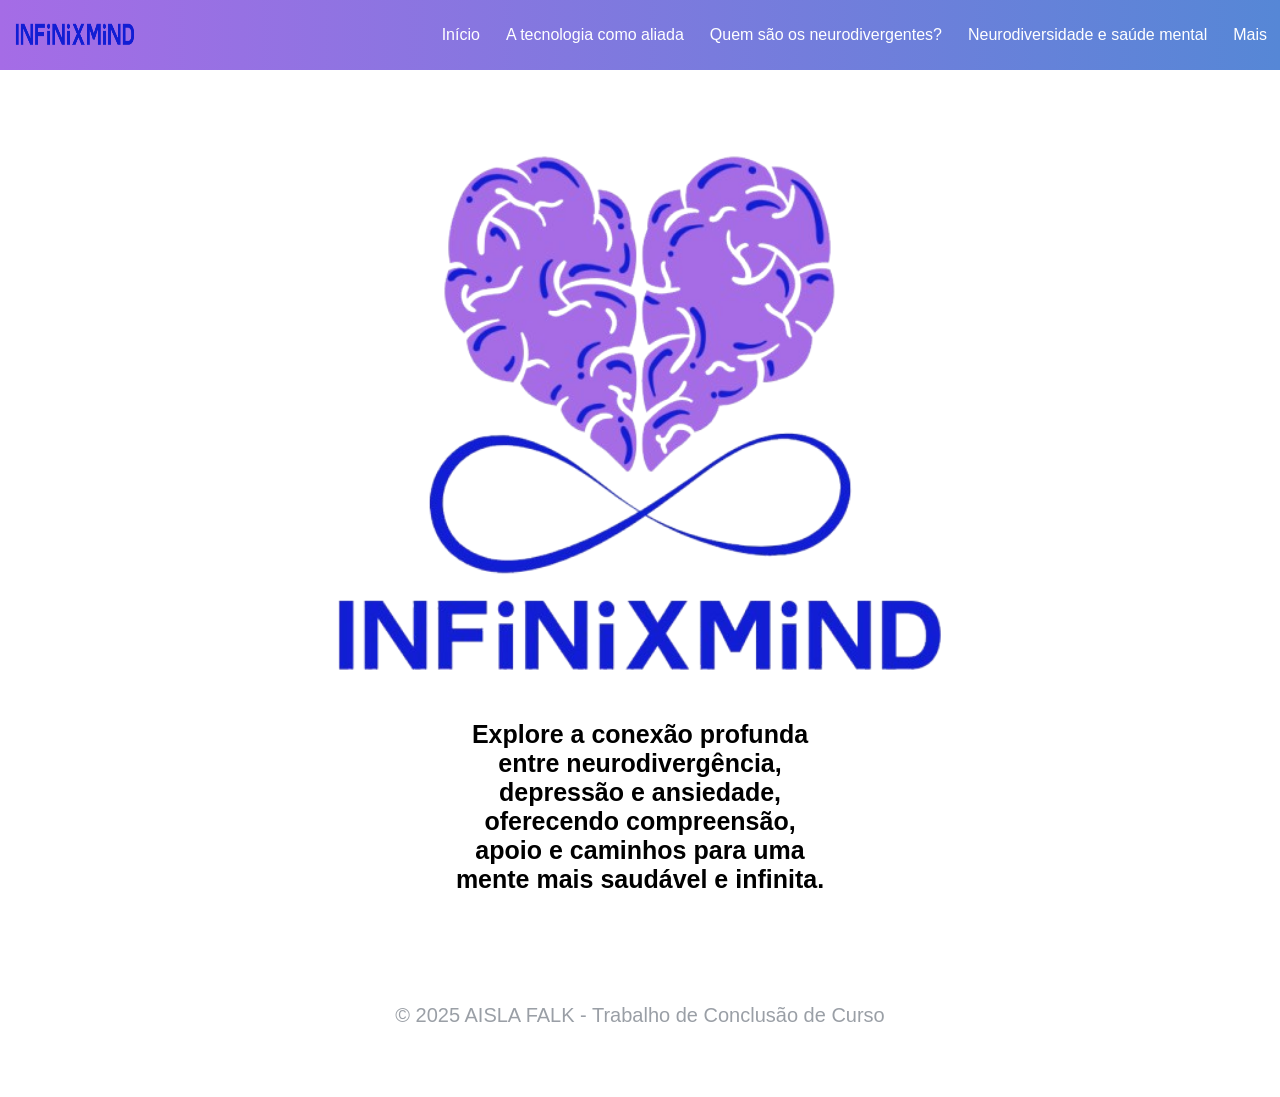
<file: index.html>
<!doctype html>
<html lang="pt-br">
  <head>
    <meta charset="utf-8">
	<meta name="viewport" content="width=device-width, initial-scale=1.0">
    <meta http-equiv="X-UA-Compatible" content="ie=edge">
    <title>InfinixMind</title>
	<link href="https://fonts.cdnfonts.com/css/opendyslexic" rel="stylesheet">
	<link rel="stylesheet" type="text/css" href="style.css" />
  </head>
  <body>
  <div class="index">
<nav id="menu">
<div class="logo">
	   <img src="logosite.png">
	  </div>
  <ul class="menu">
    <li><a href="index.html">Início</a></li>
	<li><a href="tecnologia.html">A tecnologia como aliada</a></li>
	<li><a href="neuro.html">Quem são os neurodivergentes?</a></li>
	<li><a href="saudemental.html">Neurodiversidade e saúde mental</a></li>
    <li><a href="mais.html">Mais</a></li>
  </ul>
</nav>

	<section class="corpo">
		<div class="coracao">
			<img src="InfinixMind.png">
		</div>
	<h4 id="h4index">Explore a conexão profunda entre neurodivergência, depressão e 
	ansiedade, oferecendo compreensão, apoio e caminhos para uma mente
	mais saudável e infinita.</h4>
	
	
	</section>
<footer>
        © 2025 AISLA FALK - Trabalho de Conclusão de Curso
    </footer>
	</div>
</body>
</html>
</file>
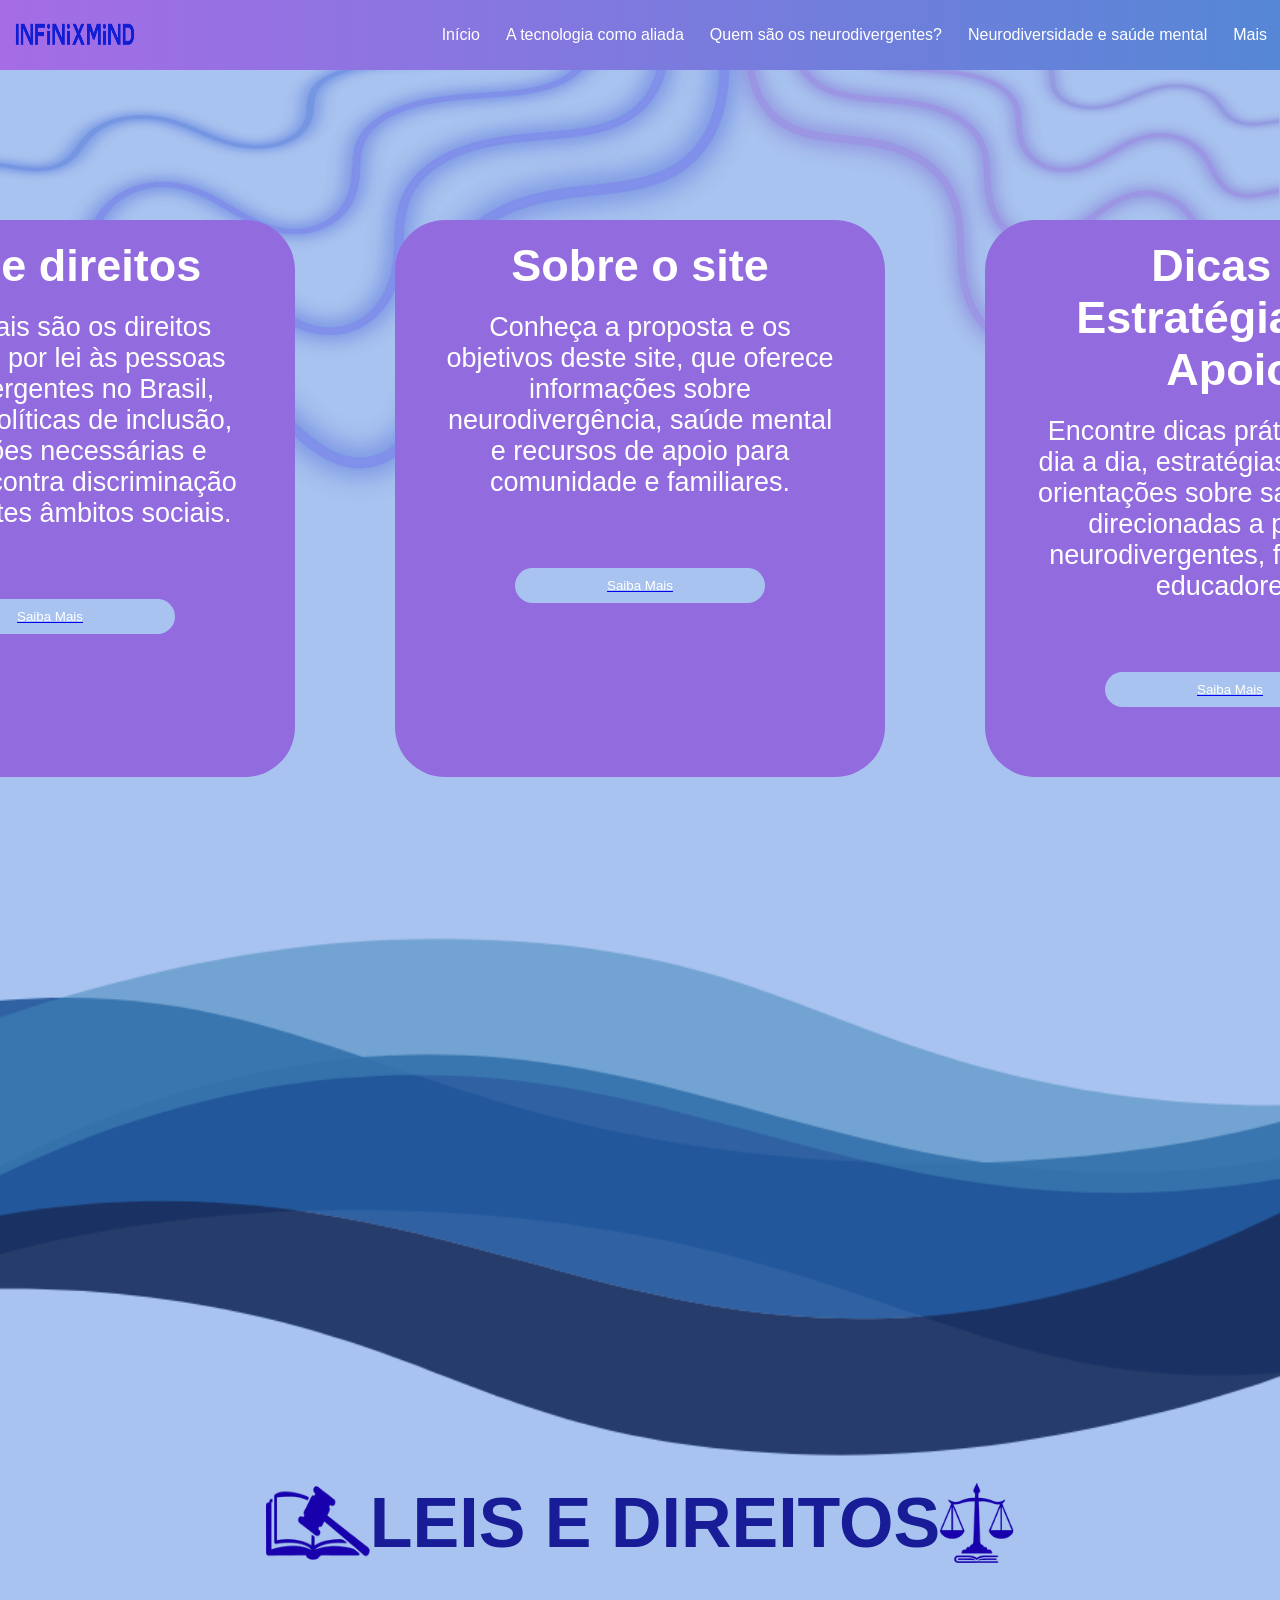
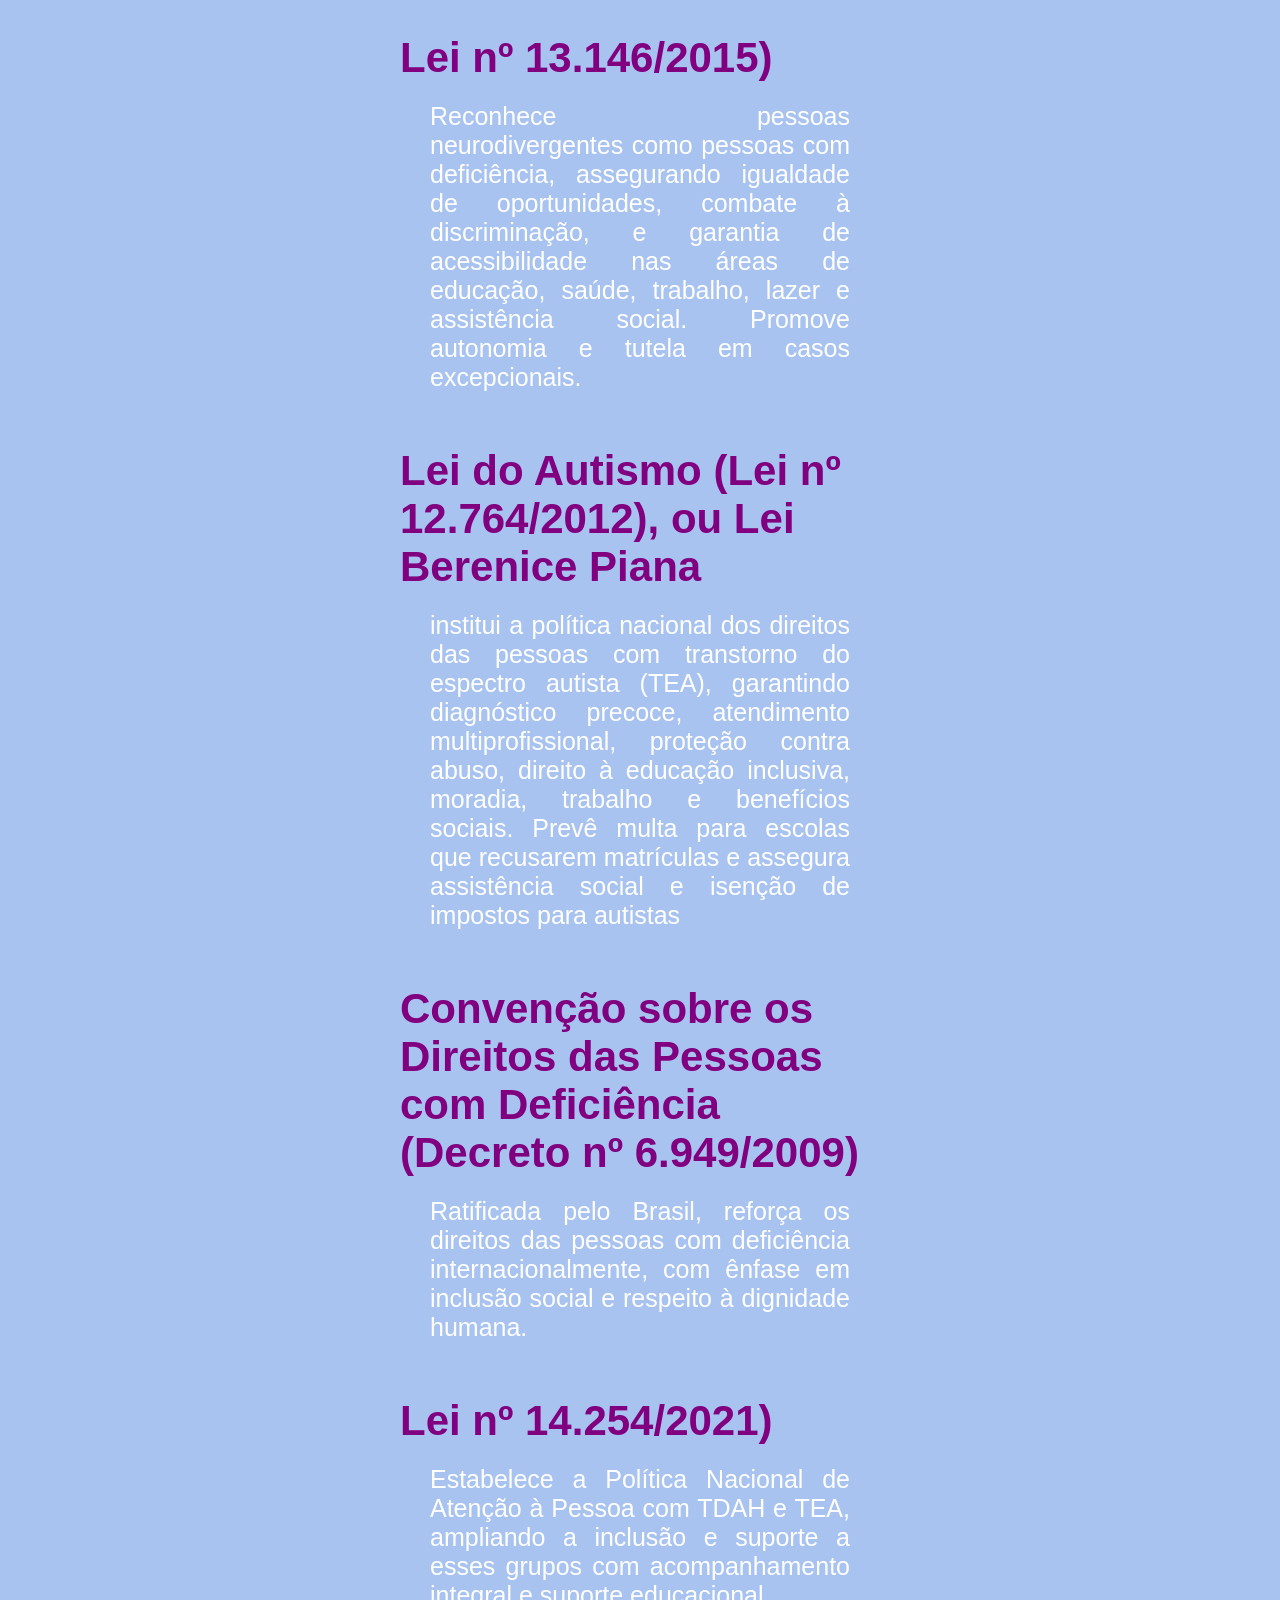
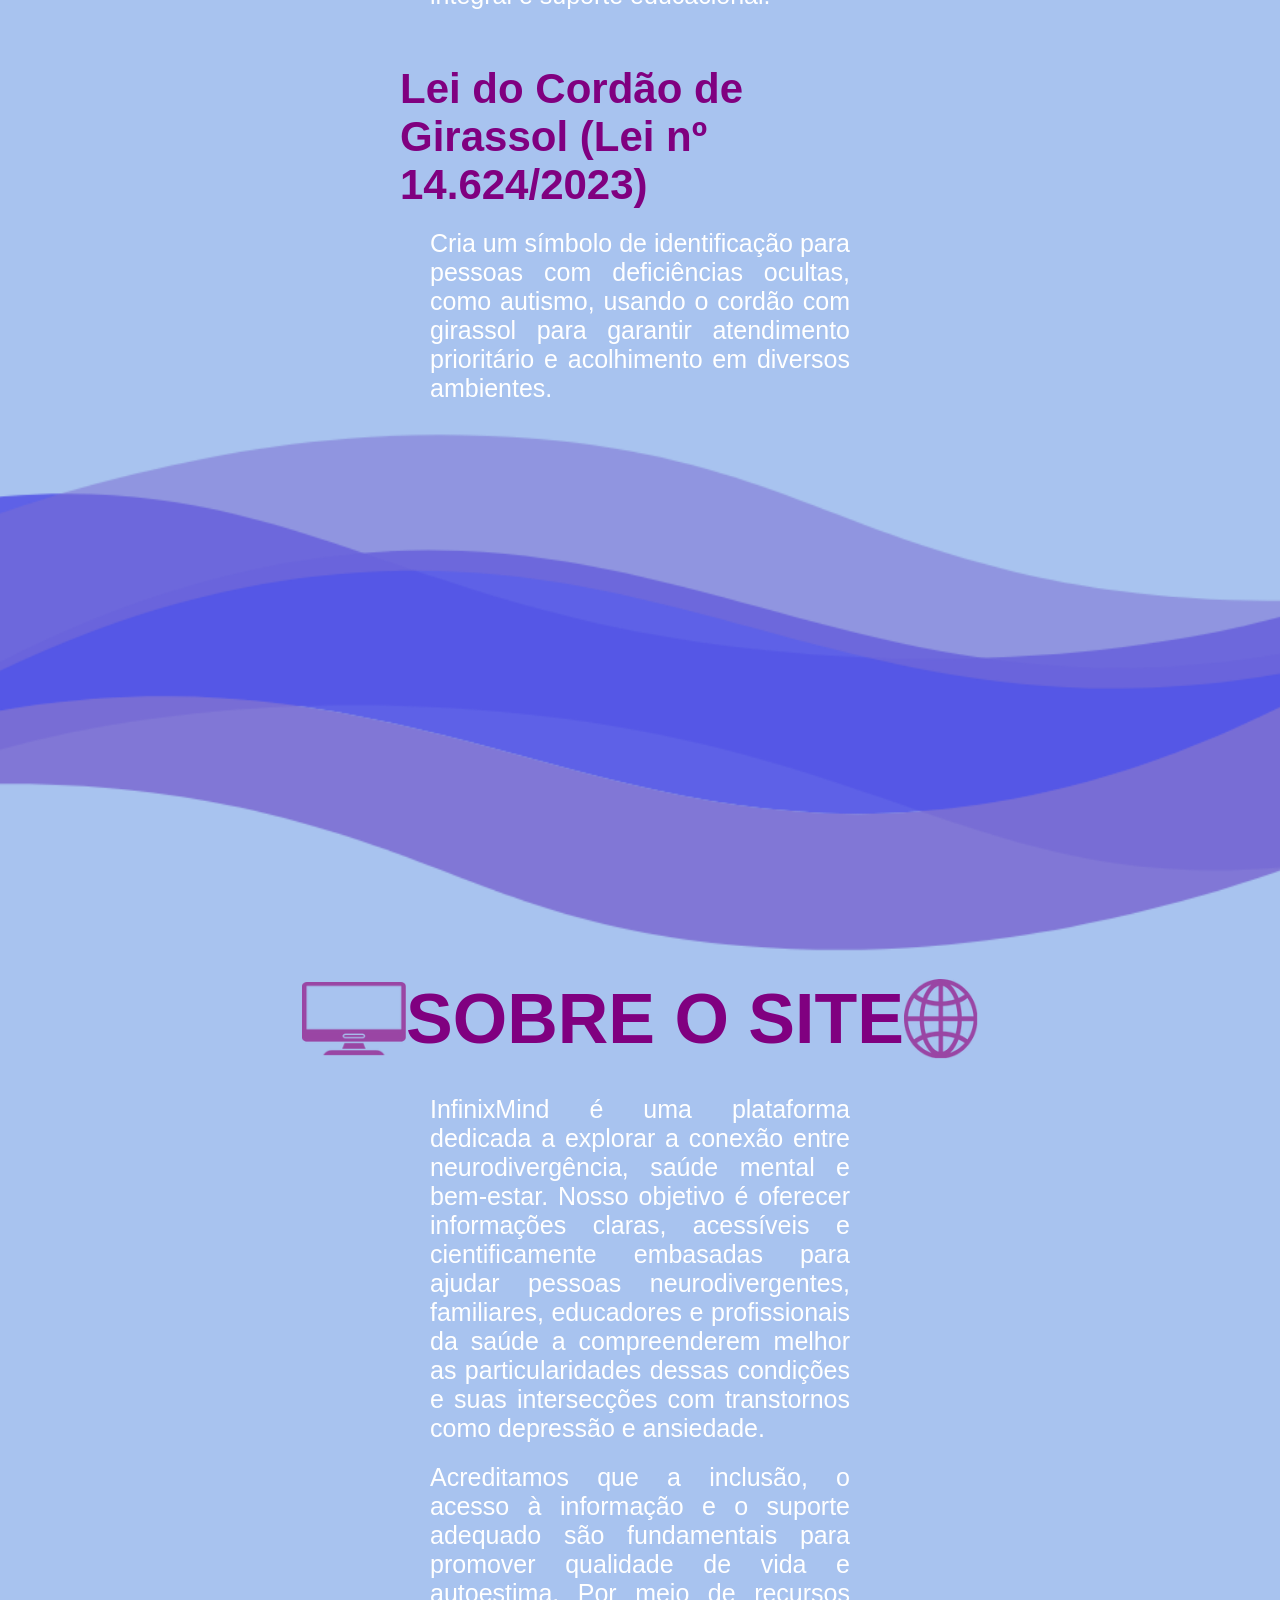
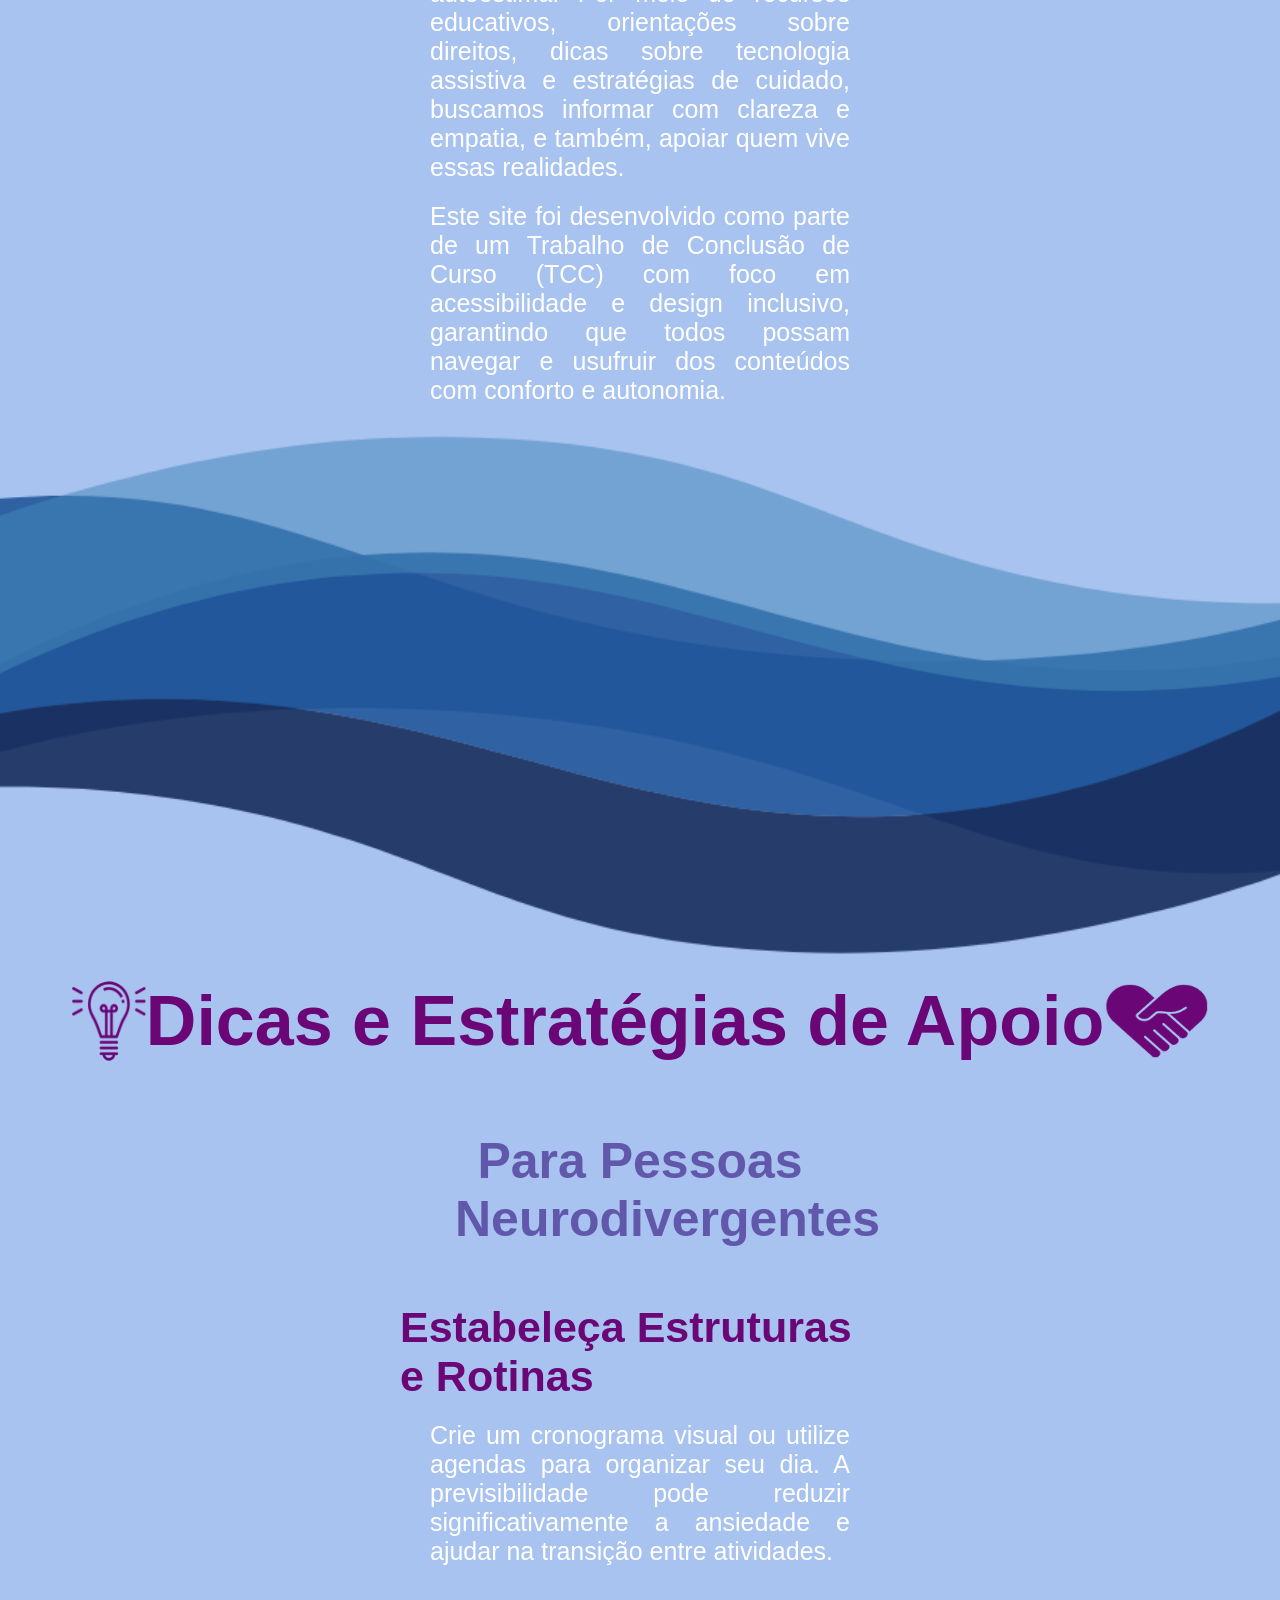
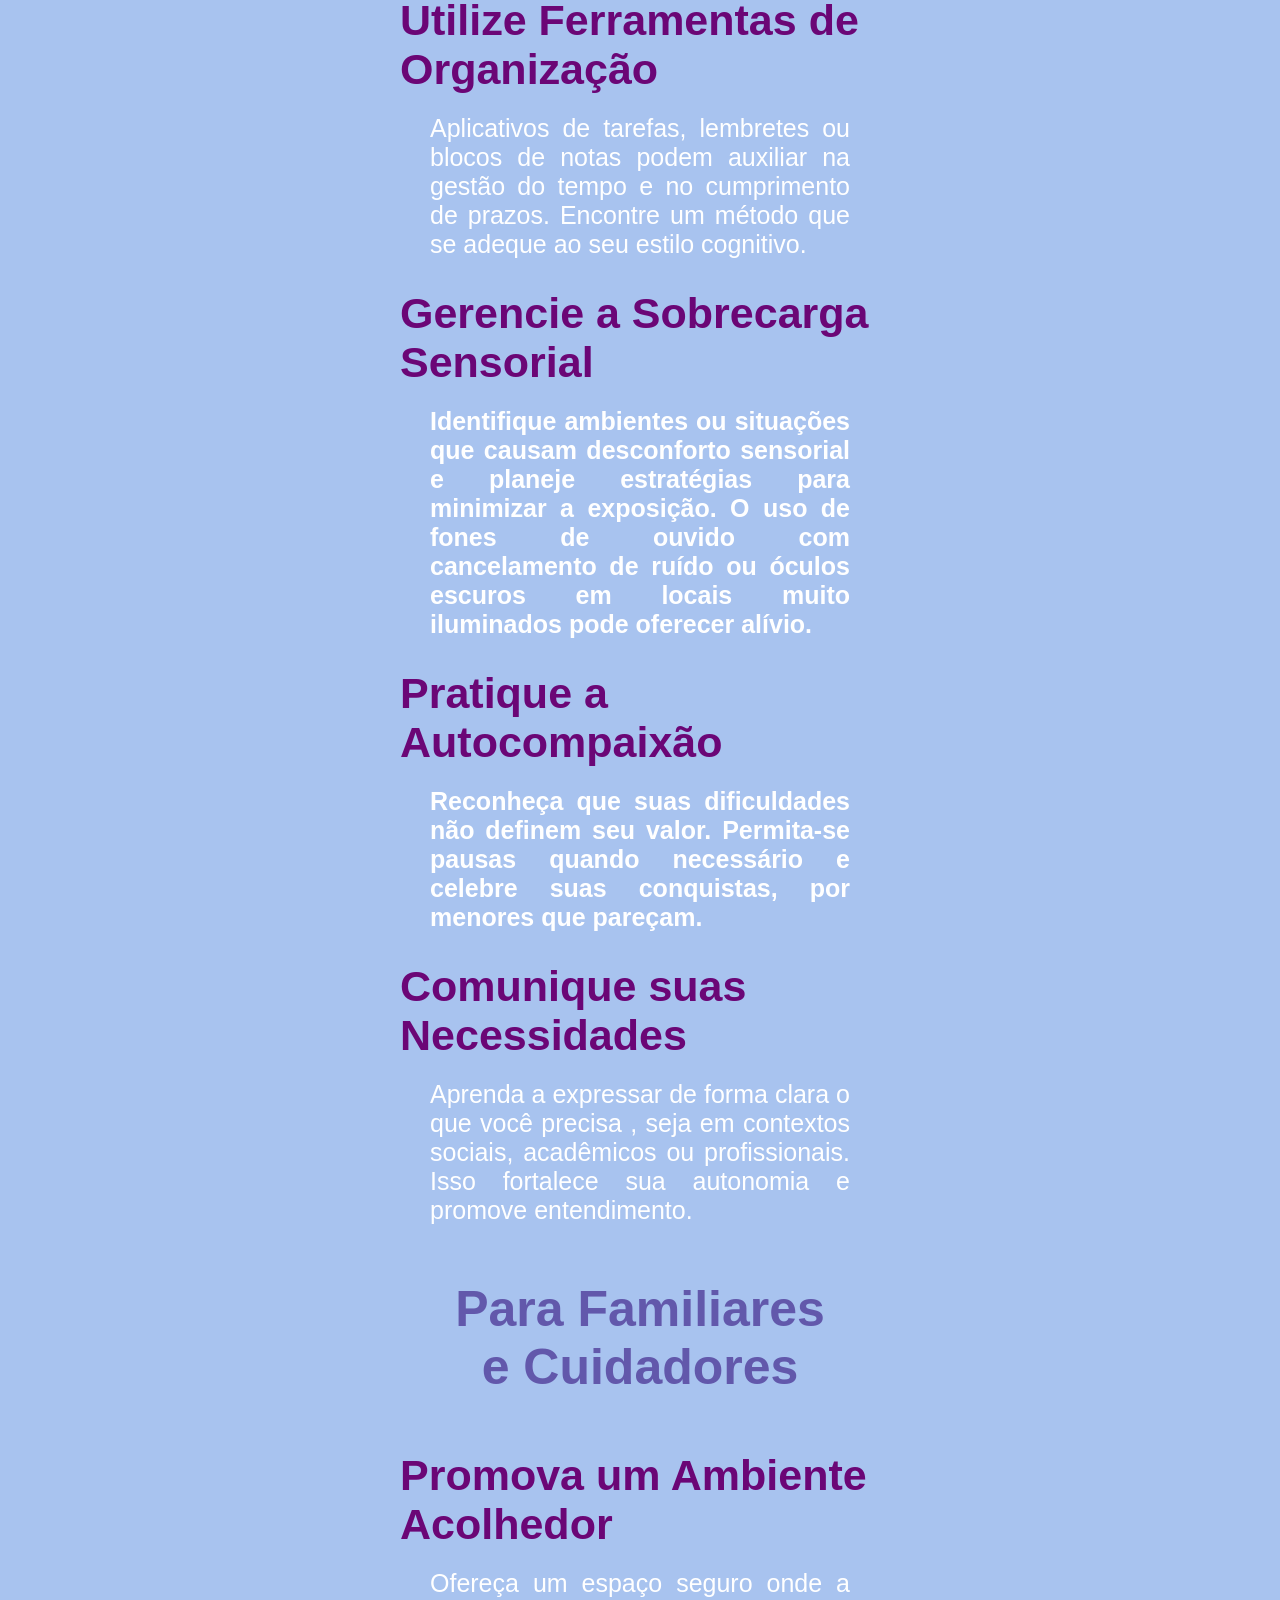
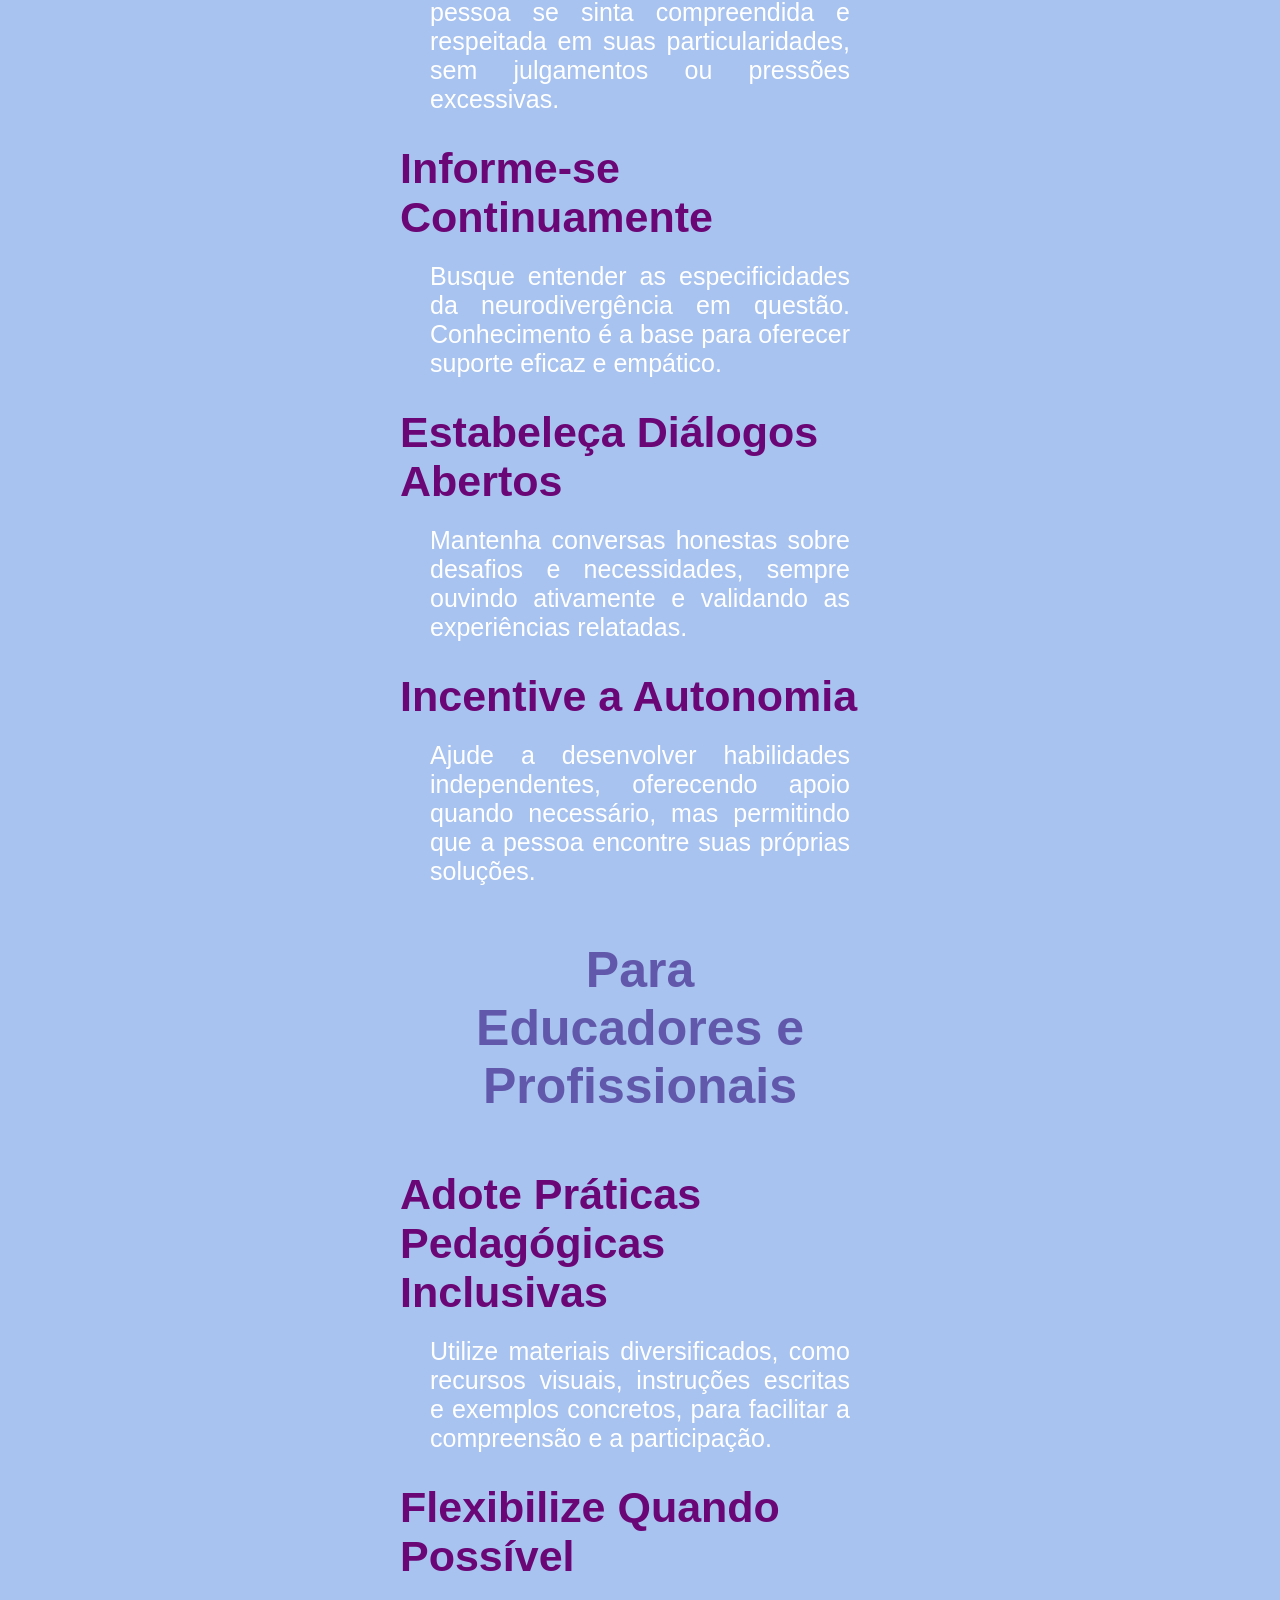
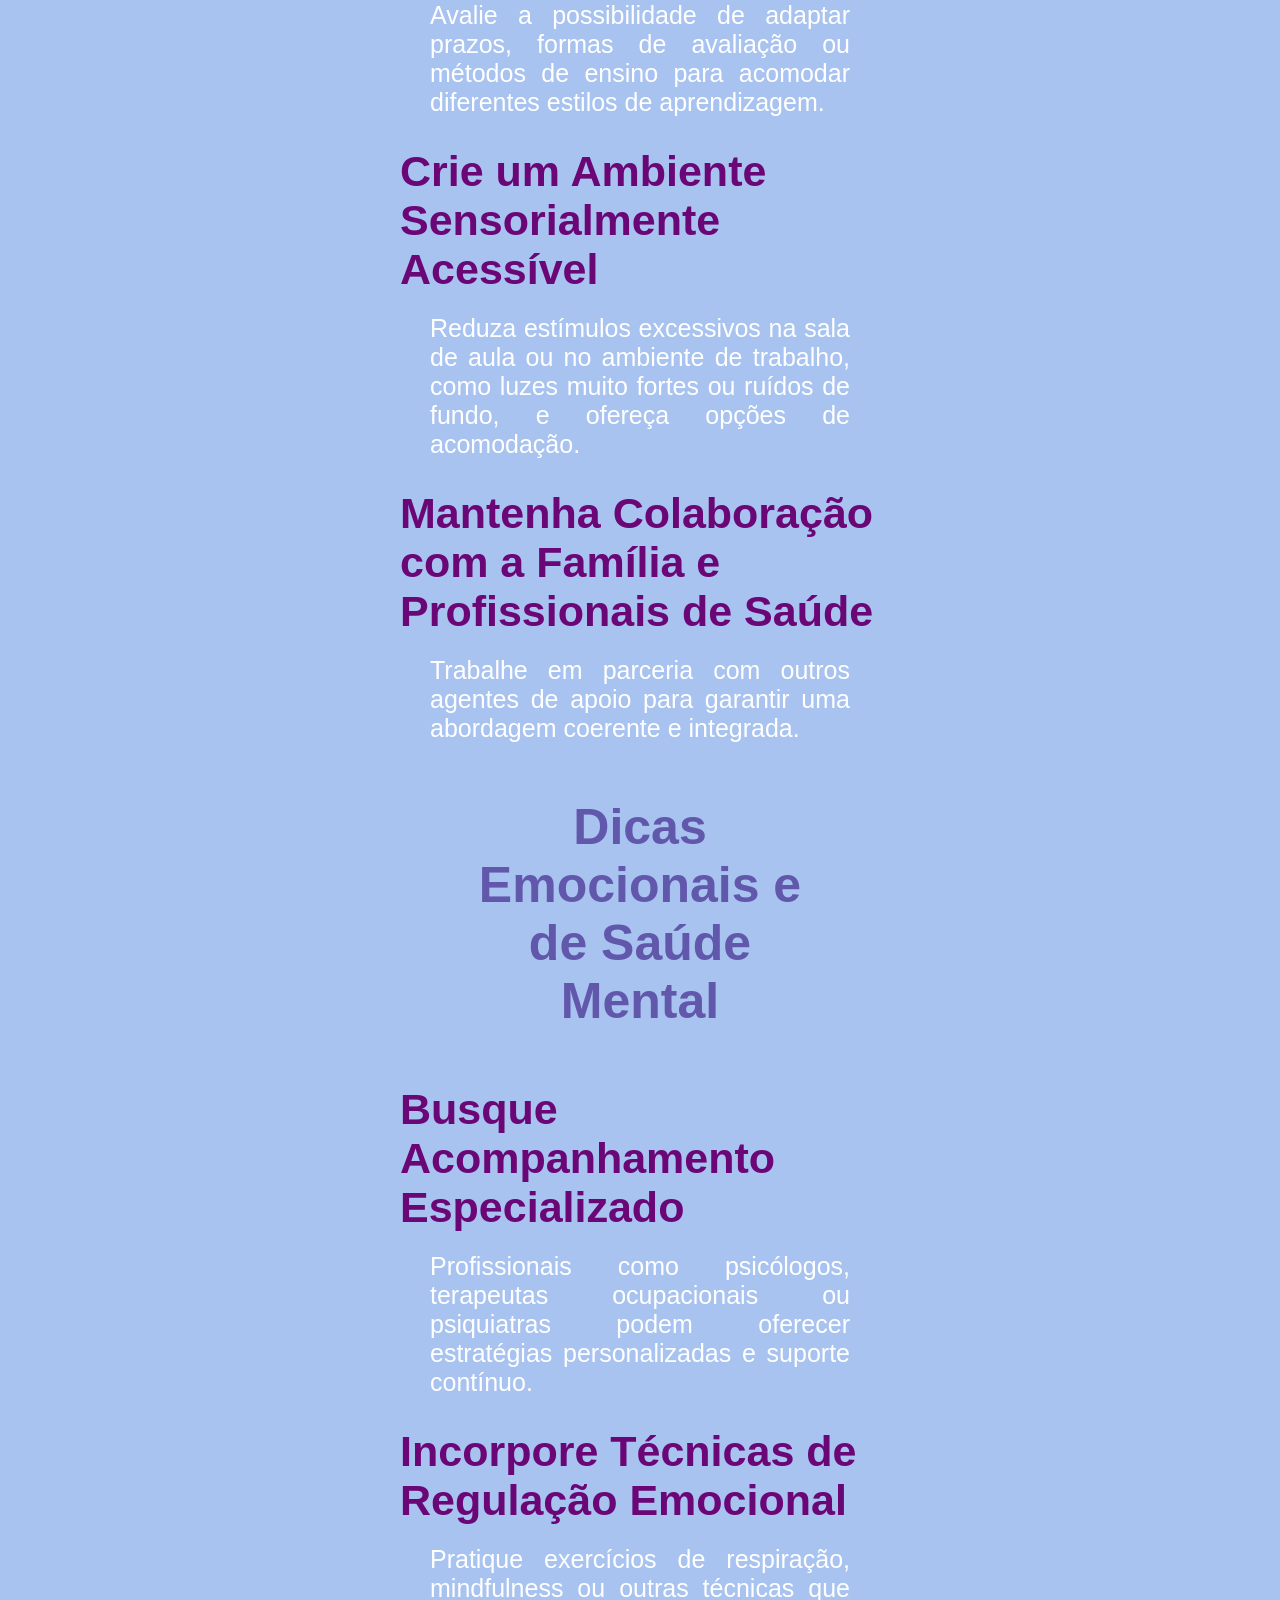
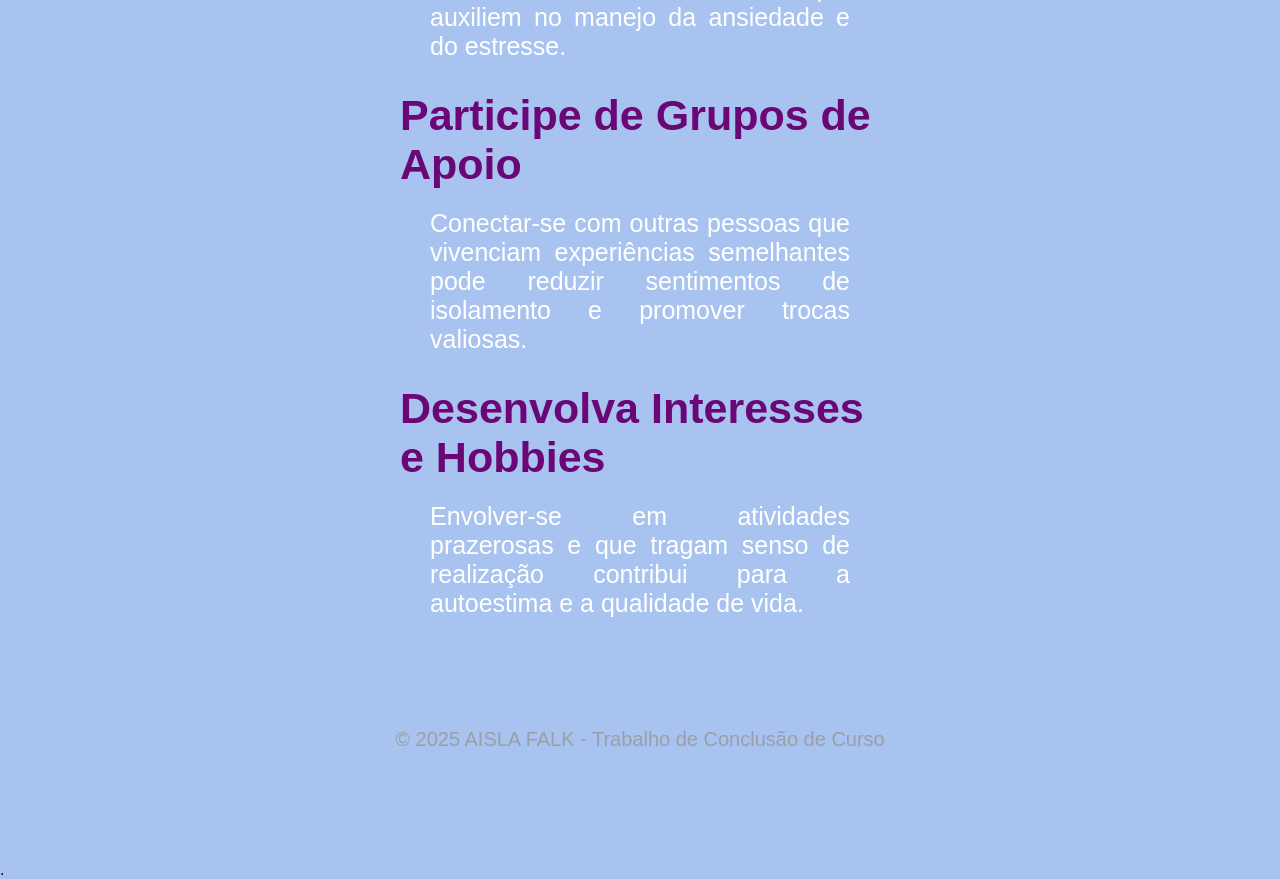
<file: mais.html>
<!doctype html>
<html lang="pt-br">
  <head>
    <meta charset="utf-8">
	<meta name="viewport" content="width=device-width, initial-scale=1.0">
    <meta http-equiv="X-UA-Compatible" content="ie=edge">
    <title>InfinixMind | Mais</title>
	<link href="https://fonts.cdnfonts.com/css/opendyslexic" rel="stylesheet">
	<link rel="stylesheet" type="text/css" href="style.css" />
  </head>
  <body>
  <div class="mais">
<nav id="menu">
<div class="logo">
	   <img src="logosite.png">
	  </div>
  <ul class="menu">
    <li><a href="index.html">Início</a></li>	
	<li><a href="tecnologia.html">A tecnologia como aliada</a></li>
	<li><a href="neuro.html">Quem são os neurodivergentes?</a></li>
	<li><a href="saudemental.html">Neurodiversidade e saúde mental</a></li>
    <li><a href="mais.html">Mais</a></li>  
  </ul>
</nav>


 
 <section class="cards">
	
    <div class="card causas" id="leis">
	<h2 id="h2mais">Leis e direitos</h2>
    <p id="pmais">Saiba quais são os direitos garantidos por
	lei às pessoas neurodivergentes no Brasil, incluindo políticas
	de inclusão, adaptações necessárias e proteções contra discriminação
	em diferentes âmbitos sociais.</p>
	<div class="botao">
	   <a href="#leisedireitos">
				<button type="submit">Saiba Mais</button>
			</a>
	</div>
    </div>


    <div class="card" id="sobre">
    <h2 id="h2mais">Sobre o site</h2>
	<p id="pmais">Conheça a proposta e os objetivos deste site, que
	oferece informações sobre neurodivergência, saúde mental e recursos
	de apoio para comunidade e familiares.</p>
	<div class="botao">
	   <a href="#sobreosite">
				<button type="submit" >Saiba Mais</button>
			</a>
	</div>
    </div>

	
	<div class="card" id="leis">
    <h2 id="h2mais">Dicas e Estratégias de Apoio</h2> 
	<p id="pmais">Encontre dicas práticas para o dia a dia,
	estratégias de apoio e orientações sobre saúde mental
	direcionadas a pessoas neurodivergentes, familiares e educadores.</p>
	<div class="botao">
	   <a href="#titulodicas">
				<button type="submit" >Saiba Mais</button>
			</a>
	</div>
    </div>
</section>	
	
			<section class="banner1">
			</section>
			
			
			
			
	<div class="titulo-com-imagens">
		<img src="martelo.png" alt="martelo" class="icone-esq">
		<h1 id="leisedireitos">LEIS E DIREITOS</h1>
	<img src="balança.png" alt="balaça" class="icone-dir">
	</div>
	
	
			<h2 id="h2mais2">Lei nº 13.146/2015)</h2>
				<p id="pmais2">Reconhece pessoas neurodivergentes como pessoas com 
				deficiência, assegurando igualdade de oportunidades, combate
				à discriminação, e garantia de acessibilidade nas áreas de
				educação, saúde, trabalho, lazer e assistência social. Promove
				autonomia e tutela em casos excepcionais.</p>
			
			<h2 id="h2mais2">Lei do Autismo (Lei nº 12.764/2012), ou Lei Berenice Piana</h2>
				<p id="pmais2">institui a política nacional dos direitos das pessoas com
				transtorno do espectro autista (TEA), garantindo diagnóstico
				precoce, atendimento multiprofissional, proteção contra abuso,
				direito à educação inclusiva, moradia, trabalho e benefícios
				sociais. Prevê multa para escolas que recusarem matrículas e 
				assegura assistência social e isenção de impostos para autistas</p>

			<h2 id="h2mais2">Convenção sobre os Direitos das Pessoas com Deficiência (Decreto nº 6.949/2009)</h2>
				<p id="pmais2">Ratificada pelo Brasil, reforça os direitos das pessoas com deficiência
				internacionalmente, com ênfase em inclusão social e respeito à dignidade humana.</p>

			<h2 id="h2mais2">Lei nº 14.254/2021)</h2>
				<p id="pmais2">Estabelece a Política Nacional de Atenção à Pessoa com TDAH e
				TEA, ampliando a inclusão e suporte a esses grupos com acompanhamento
				integral e suporte educacional.</p>

			<h2 id="h2mais2">Lei do Cordão de Girassol (Lei nº 14.624/2023)</h2>
				<p id="pmais2">Cria um símbolo de identificação para pessoas com deficiências ocultas,
				como autismo, usando o cordão com girassol para garantir atendimento
				prioritário e acolhimento em diversos ambientes.</p>			

			<section class="banner2">
			</section>
			
			
	<div class="titulo-com-imagens">
		<img src="not.png" alt="notbook" class="icone-esq">
		<h1 id="sobreosite">SOBRE O SITE</h1>
	<img src="bola.png" alt="bola" class="icone-dir">
	</div>  
	
				<p id="pmais3">InfinixMind é uma plataforma dedicada a explorar a conexão entre neurodivergência,
				saúde mental e bem-estar. Nosso objetivo é oferecer informações claras, acessíveis e 
				cientificamente embasadas para ajudar pessoas neurodivergentes, familiares, educadores
				e profissionais da saúde a compreenderem melhor as particularidades dessas condições
				e suas intersecções com transtornos como depressão e ansiedade.

				<p id="pmais3">Acreditamos que a inclusão, o acesso à informação e o suporte adequado são fundamentais
				para promover
				qualidade de vida e autoestima. Por meio de recursos educativos, orientações sobre 
				direitos, dicas
				sobre tecnologia assistiva e estratégias de cuidado, buscamos informar com clareza e 
				empatia, e também, apoiar quem vive essas realidades.</p>

				<p id="pmais3">Este site foi desenvolvido como parte de um Trabalho de Conclusão de Curso (TCC) com
				foco em 
				acessibilidade e design inclusivo, garantindo que todos possam navegar e usufruir
				dos conteúdos
				com conforto e autonomia.</p>			


		<section class="banner1">
			</section>


	<div class="titulo-com-imagens">
		<img src="luz.png" alt="luz" class="icone-dir">
		<h1 id="titulodicas">Dicas e Estratégias de Apoio</h1>
	<img src="coraçaomao.png" alt="coraçao" class="icone-esq">
	</div>  
	
			<h2 id="para">Para Pessoas Neurodivergentes</h2>
			
				<h3 id="dicas">Estabeleça Estruturas e Rotinas</h3>
					<p id="textodicas">Crie um cronograma visual ou utilize agendas para organizar
					seu dia. A previsibilidade pode reduzir significativamente a ansiedade e ajudar
					na transição entre atividades.</p>

				<h3 id="dicas">Utilize Ferramentas de Organização</h3>
					<p id="textodicas">Aplicativos de tarefas, lembretes ou blocos de notas podem 
					auxiliar na gestão do tempo e no cumprimento de prazos. Encontre um método que
					se adeque ao seu estilo cognitivo.</p>

				<h3 id="dicas">Gerencie a Sobrecarga Sensorial<h3>
					<p id="textodicas">Identifique ambientes ou situações que causam desconforto
					sensorial e planeje estratégias para minimizar a exposição. O uso de fones de
					ouvido com cancelamento de ruído ou óculos escuros em locais muito iluminados
					pode oferecer alívio.</p>

				<h3 id="dicas">Pratique a Autocompaixão<h3>
					<p id="textodicas">Reconheça que suas dificuldades não definem seu valor.
					Permita-se pausas quando necessário e celebre suas conquistas, por menores
					que pareçam.</p>

				<h3 id="dicas">Comunique suas Necessidades</h3>
					<p id="textodicas">Aprenda a expressar de forma clara o que você precisa
					, seja em contextos sociais, acadêmicos ou profissionais. Isso fortalece 
					sua autonomia e promove entendimento.<p>

			<h2 id="para">Para Familiares e Cuidadores</h2>
			
				<h3 id="dicas">Promova um Ambiente Acolhedor</h3>
					<p id="textodicas">Ofereça um espaço seguro onde a pessoa se sinta
					compreendida e respeitada em suas particularidades, sem julgamentos 
					ou pressões excessivas.</p>

				<h3 id="dicas">Informe-se Continuamente</h3>
					<p id="textodicas">Busque entender as especificidades da neurodivergência
					em questão. Conhecimento é a base para oferecer suporte eficaz e empático.</p>

				<h3 id="dicas">Estabeleça Diálogos Abertos</h3>
					<p id="textodicas">Mantenha conversas honestas sobre desafios e necessidades,
					sempre ouvindo ativamente e validando as experiências relatadas.</p>

				<h3 id="dicas">Incentive a Autonomia</h3>
					<p id="textodicas">Ajude a desenvolver habilidades independentes, oferecendo
					apoio quando necessário, mas permitindo que a pessoa encontre suas próprias
					soluções.</p>

			<h2 id="para">Para Educadores e Profissionais</h2>

				<h3 id="dicas">Adote Práticas Pedagógicas Inclusivas</h3>
					<p id="textodicas">Utilize materiais diversificados, como recursos visuais,
					instruções escritas e exemplos concretos, para facilitar a compreensão e a
					participação.</p>

				<h3 id="dicas">Flexibilize Quando Possível</h3>
					<p id="textodicas">Avalie a possibilidade de adaptar prazos, formas de 
					avaliação ou métodos de ensino para acomodar diferentes estilos de 
					aprendizagem.</p>

				<h3 id="dicas">Crie um Ambiente Sensorialmente Acessível</h3>
					<p id="textodicas">Reduza estímulos excessivos na sala de aula ou no ambiente
					de trabalho, como luzes muito fortes ou ruídos de fundo, e ofereça opções 
					de acomodação.</p>

				<h3 id="dicas">Mantenha Colaboração com a Família e Profissionais de Saúde</h3>
					<p id="textodicas">Trabalhe em parceria com outros agentes de apoio para garantir uma abordagem coerente e integrada.</p>

			<h2 id="para">Dicas Emocionais e de Saúde Mental</h2>

				<h3 id="dicas">Busque Acompanhamento Especializado</h3>
					<p id="textodicas">Profissionais como psicólogos, terapeutas ocupacionais
					ou psiquiatras podem oferecer estratégias personalizadas e suporte contínuo.</p>

				<h3 id="dicas">Incorpore Técnicas de Regulação Emocional</h3>
					<p id="textodicas">Pratique exercícios de respiração, mindfulness ou outras
					técnicas que auxiliem no manejo da ansiedade e do estresse.</p>

				<h3 id="dicas">Participe de Grupos de Apoio</h3>
					<p id="textodicas">Conectar-se com outras pessoas que vivenciam experiências
					semelhantes pode reduzir sentimentos de isolamento e promover trocas valiosas.</p>

				<h3 id="dicas">Desenvolva Interesses e Hobbies</h3>
					<p id="textodicas">Envolver-se em atividades prazerosas e que tragam senso
					de realização contribui para a autoestima e a qualidade de vida.</p>
	

<footer>
        © 2025 AISLA FALK - Trabalho de Conclusão de Curso
    </footer>
	.
	</div>
	
</body>
</html>
</file>
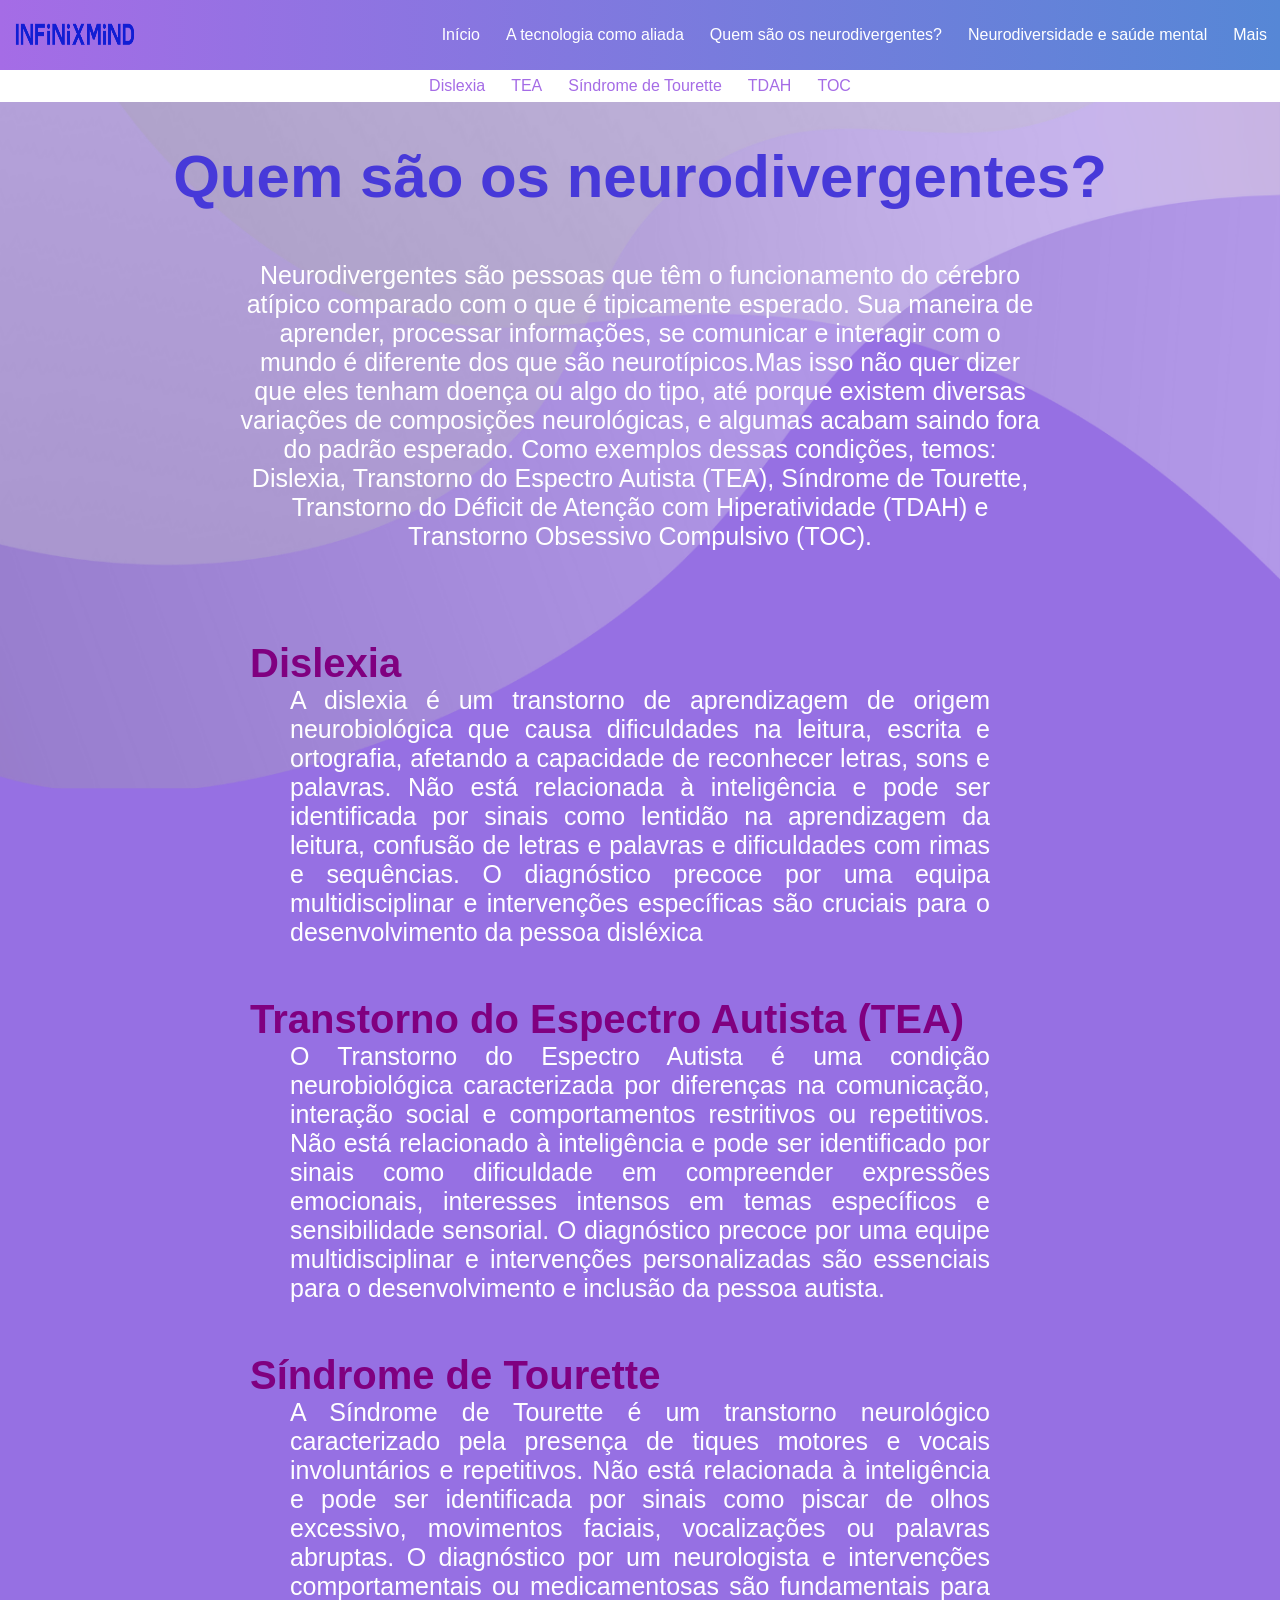
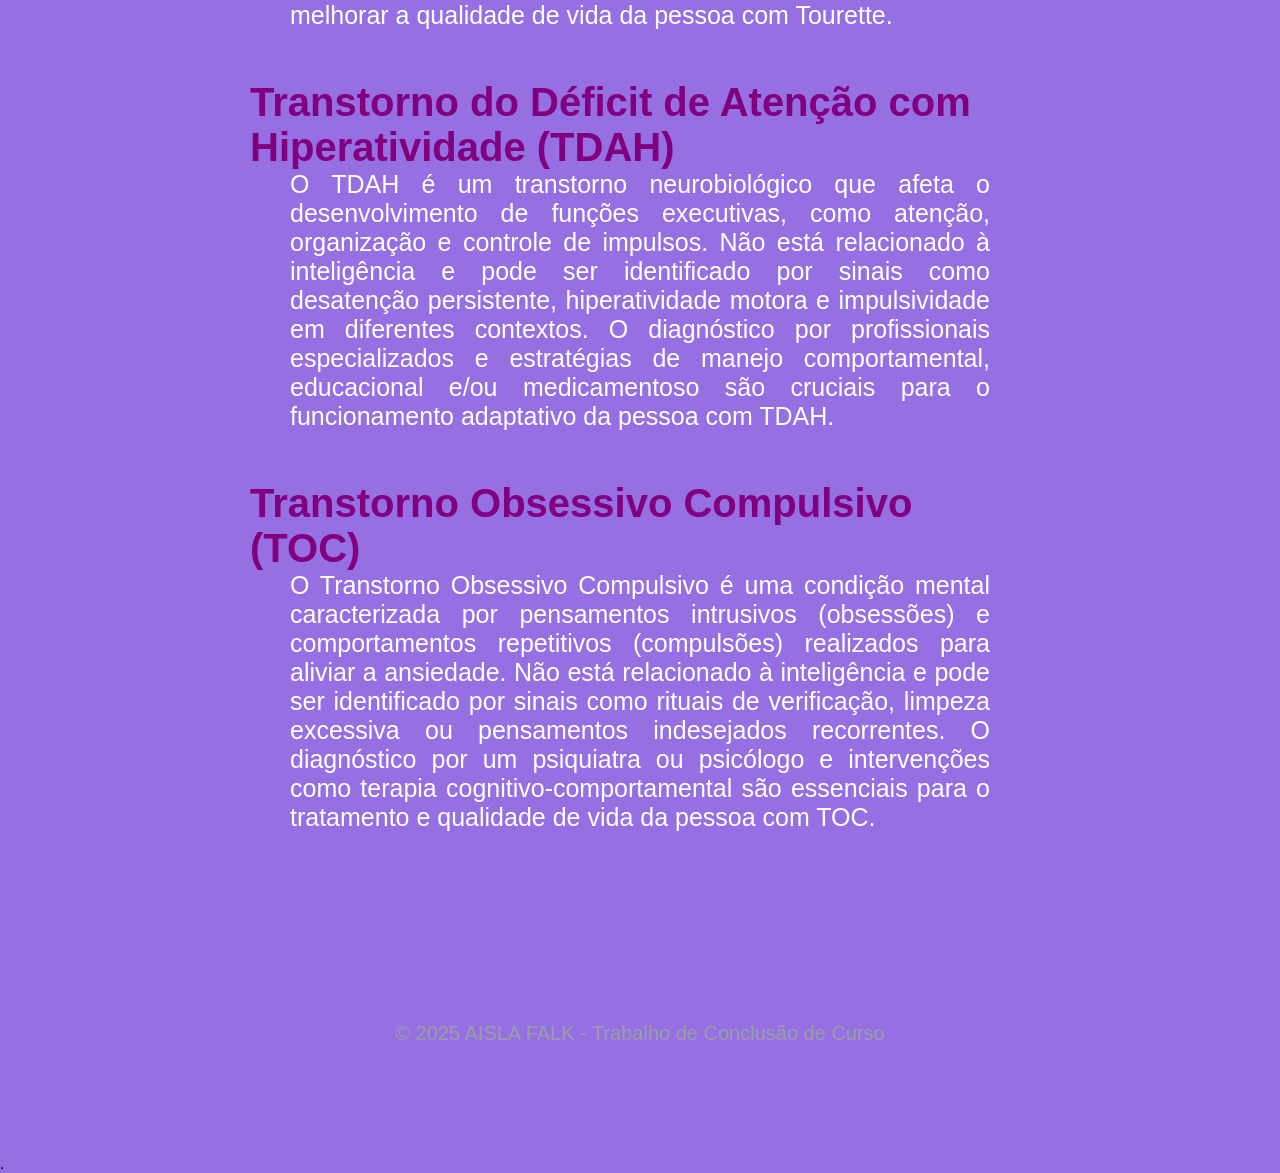
<file: neuro.html>
<!doctype html>
<html lang="pt-br">
  <head>
    <meta charset="utf-8">
	<meta name="viewport" content="width=device-width, initial-scale=1.0">
    <meta http-equiv="X-UA-Compatible" content="ie=edge">
    <title>InfinixMind | Quem são os neurodivergentes?</title>
	<link href="https://fonts.cdnfonts.com/css/opendyslexic" rel="stylesheet">
	<link rel="stylesheet" type="text/css" href="style.css" />
  </head>
  <body>
  <div class="neuro">
<nav id="menu">
<div class="logo">
	   <img src="logosite.png">
	  </div>
  <ul class="menu">
    <li><a href="index.html">Início</a></li>
	<li><a href="tecnologia.html">A tecnologia como aliada</a></li>
	<li><a href="neuro.html">Quem são os neurodivergentes?</a></li>
	<li><a href="saudemental.html">Neurodiversidade e saúde mental</a></li>
    <li><a href="mais.html">Mais</a></li>
  </ul>
</nav>


<nav id="sumario">
  <ul class="sum">
    <li><a href="#dis">Dislexia</a></li>
	<li><a href="#tea">TEA</a></li>
	<li><a href="#tou">Síndrome de Tourette</a></li>
	<li><a href="#tdah">TDAH</a></li>
    <li><a href="#toc">TOC</a></li>
  </ul>
</nav>


<h1 id="h1neuro"> Quem são os neurodivergentes?</h1>


<div class="textneuro">
<p id="pneuro1">Neurodivergentes são pessoas que têm o funcionamento do cérebro atípico
 comparado com o que é tipicamente esperado. Sua maneira de aprender,
 processar informações, se comunicar e interagir com o mundo é diferente
 dos que são neurotípicos.Mas isso não quer dizer que eles tenham doença
 ou algo do tipo, até porque existem diversas variações de composições
 neurológicas, e algumas acabam saindo fora do padrão esperado.
Como exemplos dessas condições, temos: Dislexia, Transtorno do
 Espectro Autista (TEA), Síndrome de Tourette, Transtorno do
 Déficit de Atenção com Hiperatividade (TDAH) e Transtorno Obsessivo
 Compulsivo (TOC).</p>
</div>

<div class="textneuro">
	<h2 class="h2neuro" id="dis">Dislexia</h2>
		<p id="pneuro">A dislexia é um transtorno de aprendizagem de origem
		neurobiológica que causa dificuldades na leitura, escrita e 
		ortografia, afetando a capacidade de reconhecer letras, sons e
		palavras. Não está relacionada à inteligência e pode ser 
		identificada por sinais como lentidão na aprendizagem da leitura,
		confusão de letras e palavras e dificuldades com rimas e
		sequências. O diagnóstico precoce por uma equipa multidisciplinar
		e intervenções específicas são cruciais para o desenvolvimento da
		pessoa disléxica</p>
		
	<h2 class="h2neuro" id="tea">Transtorno do Espectro Autista (TEA)</h2>
		<p id="pneuro">O Transtorno do Espectro Autista é uma condição
		neurobiológica caracterizada por diferenças na comunicação, interação
		social e comportamentos restritivos ou repetitivos. Não está 
		relacionado à inteligência e pode ser identificado por sinais como
		dificuldade em compreender expressões emocionais, interesses intensos
		em temas específicos e sensibilidade sensorial. O diagnóstico precoce
		por uma equipe multidisciplinar e intervenções personalizadas são
		essenciais para o desenvolvimento e inclusão da pessoa autista.</p>
		
	<h2 class="h2neuro" id="tou">Síndrome de Tourette</h2>
		<p id="pneuro">A Síndrome de Tourette é um transtorno neurológico
		caracterizado pela presença de tiques motores e vocais involuntários
		e repetitivos. Não está relacionada à inteligência e pode ser
		identificada por sinais como piscar de olhos excessivo, movimentos
		faciais, vocalizações ou palavras abruptas. O diagnóstico por um 
		neurologista e intervenções comportamentais ou medicamentosas são 
		fundamentais para melhorar a qualidade de vida da pessoa com Tourette.</p>

	<h2 class="h2neuro" id="tdah">Transtorno do Déficit de Atenção com Hiperatividade (TDAH)</h2>
		<p id="pneuro">O TDAH é um transtorno neurobiológico que afeta o
		desenvolvimento de funções executivas, como atenção, organização
		e controle de impulsos. Não está relacionado à inteligência e pode
		ser identificado por sinais como desatenção persistente, hiperatividade
		motora e impulsividade em diferentes contextos. O diagnóstico por
		profissionais especializados e estratégias de manejo comportamental,
		educacional e/ou medicamentoso são cruciais para o funcionamento
		adaptativo da pessoa com TDAH.</p>

	<h2 class="h2neuro" id="toc">Transtorno Obsessivo Compulsivo (TOC)</h2>
		<p id="pneuro">O Transtorno Obsessivo Compulsivo é uma condição
		mental caracterizada por pensamentos intrusivos (obsessões) e 
		comportamentos repetitivos (compulsões) realizados para aliviar 
		a ansiedade. Não está relacionado à inteligência e pode ser 
		identificado por sinais como rituais de verificação, limpeza excessiva
		ou pensamentos indesejados recorrentes. O diagnóstico por um
		psiquiatra ou psicólogo e intervenções como terapia cognitivo-comportamental
		são essenciais para o tratamento e qualidade de vida da pessoa com TOC.</p>		
</div>

<footer>
        © 2025 AISLA FALK - Trabalho de Conclusão de Curso
    </footer>
	.
</div>	
</body>
</html>
</file>
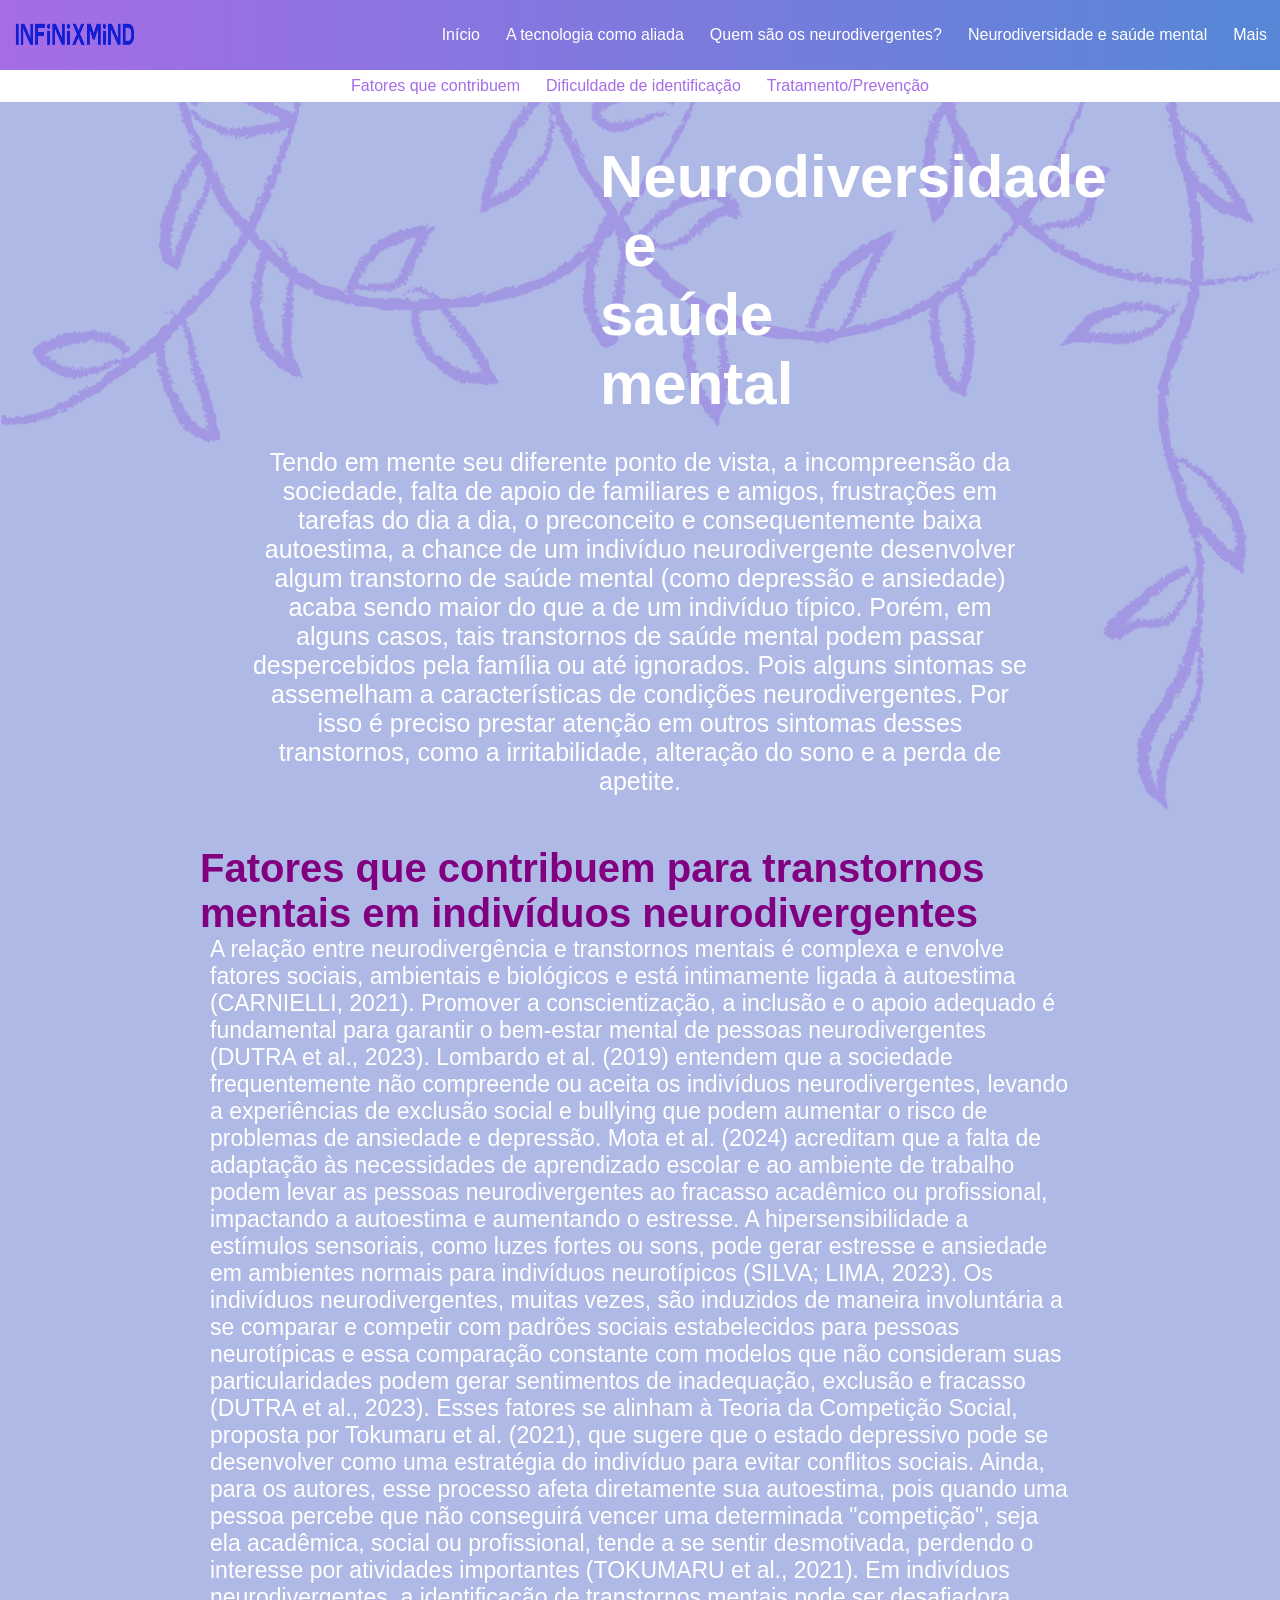
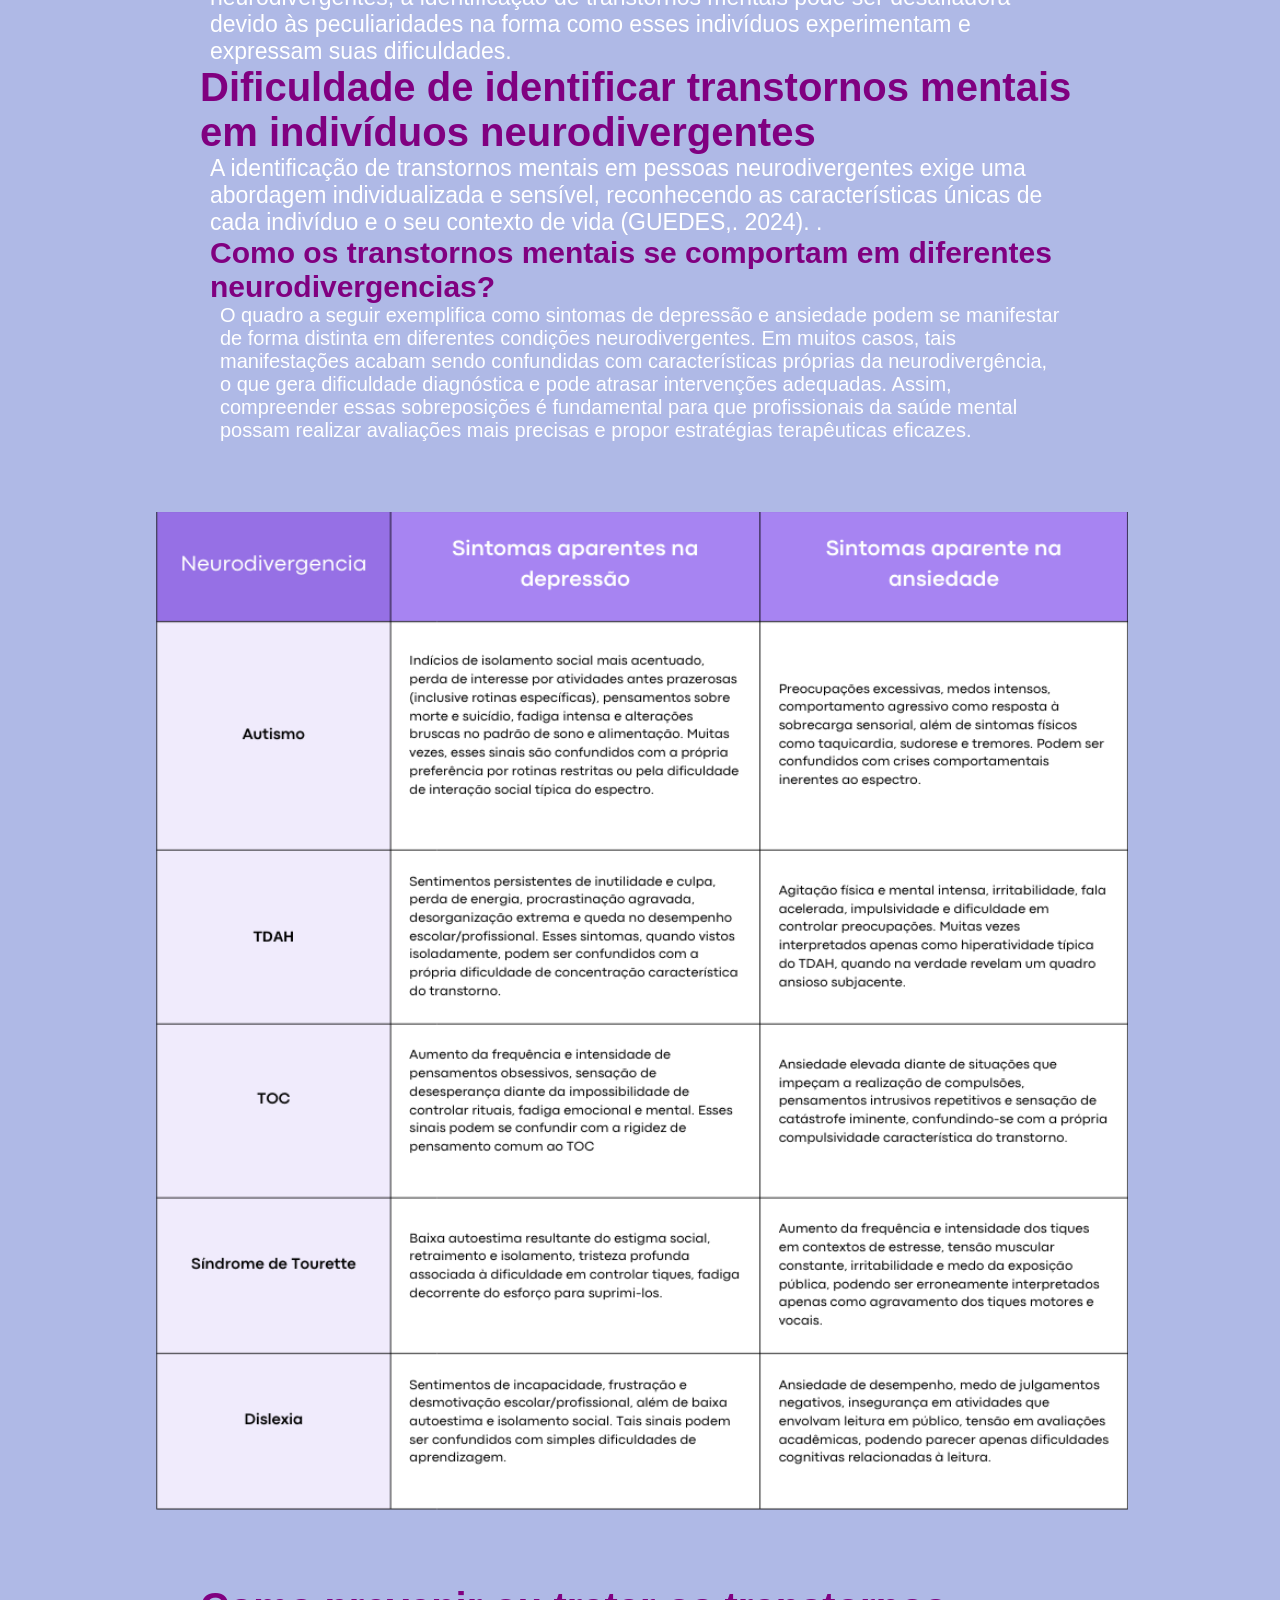
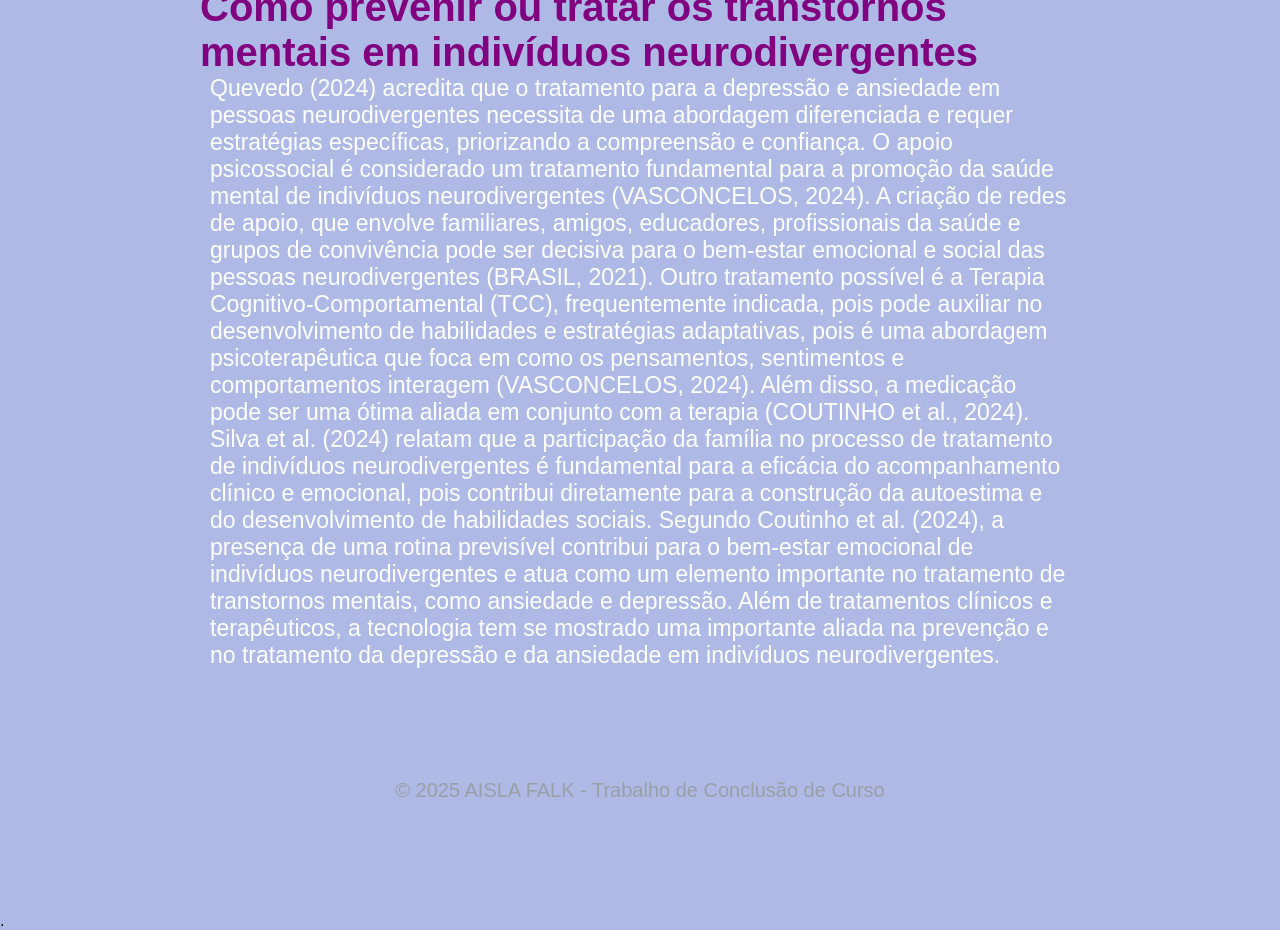
<file: saudemental.html>
<!doctype html>
<html lang="pt-br">
  <head>
    <meta charset="utf-8">
	<meta name="viewport" content="width=device-width, initial-scale=1.0">
    <meta http-equiv="X-UA-Compatible" content="ie=edge">
    <title>InfinixMind | Neurodiversidade e saúde mental</title>
	<link href="https://fonts.cdnfonts.com/css/opendyslexic" rel="stylesheet">
	<link rel="stylesheet" type="text/css" href="style.css" />
  </head>
  <body>
  <div class="saudemental">
<nav id="menu">
<div class="logo">
	   <img src="logosite.png">
	  </div>
  <ul class="menu">
    <li><a href="index.html">Início</a></li>
	<li><a href="tecnologia.html">A tecnologia como aliada</a></li>
	<li><a href="neuro.html">Quem são os neurodivergentes?</a></li>
	<li><a href="saudemental.html">Neurodiversidade e saúde mental</a></li>
    <li> <a href="mais.html">Mais</a></li>  
  </ul>
</nav>


<nav id="sumario">
  <ul class="sum">
    <li><a href="#fat">Fatores que contribuem</a></li>
	<li><a href="#dif">Dificuldade de identificação</a></li>
	<li><a href="#cpt">Tratamento/Prevenção</a></li>
  </ul>
</nav>

<h1 id="h1mental">Neurodiversidade e saúde mental</h1>

<div class="text">
<p id="pmental">
 Tendo em mente seu diferente ponto de vista, a incompreensão da sociedade,
 falta de apoio de familiares e amigos, frustrações em tarefas do dia a dia,
 o preconceito e consequentemente baixa autoestima, a chance de um indivíduo
 neurodivergente desenvolver algum transtorno de saúde mental (como depressão
 e ansiedade) acaba sendo maior do que a de um indivíduo típico. Porém, em alguns
 casos, tais transtornos de saúde mental podem passar despercebidos pela família
 ou até ignorados. Pois alguns sintomas se assemelham a características de
 condições neurodivergentes. Por isso é preciso prestar atenção em outros sintomas
 desses transtornos, como a irritabilidade, alteração do sono e a perda de apetite.
</p>
</div>

<h2 class="h2mental" id="fat">Fatores que contribuem para transtornos mentais em indivíduos neurodivergentes</h2>

<div class="text">
 <p id="p2mental">A relação entre neurodivergência e transtornos mentais é complexa e envolve fatores
 sociais, ambientais e biológicos e está intimamente ligada à autoestima (CARNIELLI,
 2021). Promover a conscientização, a inclusão e o apoio adequado é fundamental para
 garantir o bem-estar mental de pessoas neurodivergentes (DUTRA et al., 2023).
Lombardo et al. (2019) entendem que a sociedade frequentemente não compreende ou aceita
 os indivíduos neurodivergentes, levando a experiências de exclusão social e bullying
 que podem aumentar o risco de problemas de ansiedade e depressão.
Mota et al. (2024) acreditam que a falta de adaptação às necessidades de aprendizado
 escolar e ao ambiente de trabalho podem levar as pessoas neurodivergentes ao fracasso
 acadêmico ou profissional, impactando a autoestima e aumentando o estresse. A
 hipersensibilidade a estímulos sensoriais, como luzes fortes ou sons, pode gerar
 estresse e ansiedade em ambientes normais para indivíduos neurotípicos (SILVA; 
 LIMA, 2023). 
Os indivíduos neurodivergentes, muitas vezes, são induzidos de maneira involuntária
 a se comparar e competir com padrões sociais estabelecidos para pessoas neurotípicas
 e essa comparação constante com modelos que não consideram suas particularidades podem
 gerar sentimentos de inadequação, exclusão e fracasso (DUTRA et al., 2023).
Esses fatores se alinham à Teoria da Competição Social, proposta por Tokumaru et 
al. (2021), que sugere que o estado depressivo pode se desenvolver como uma estratégia
 do indivíduo para evitar conflitos sociais. Ainda, para os autores, esse processo
 afeta diretamente sua autoestima, pois quando uma pessoa percebe que não conseguirá
 vencer uma determinada "competição", seja ela acadêmica, social ou profissional,
 tende a se sentir desmotivada, perdendo o interesse por atividades importantes
 (TOKUMARU et al., 2021).
Em indivíduos neurodivergentes, a identificação de transtornos mentais pode ser
 desafiadora devido às peculiaridades na forma como esses indivíduos experimentam
 e expressam suas dificuldades. 
</p>
</div>


<h2 class="h2mental" id="dif">Dificuldade de identificar transtornos mentais em indivíduos neurodivergentes </h2>

<div class="text">
<p id="p2mental">A identificação de transtornos mentais em pessoas neurodivergentes exige uma
 abordagem individualizada e sensível, reconhecendo as características únicas
 de cada indivíduo e o seu contexto de vida (GUEDES,. 2024).
.</p>
 
 <h3 id="h3mental">Como os transtornos mentais se comportam em diferentes neurodivergencias?</h3>
 <p id="p3mental">O quadro a seguir exemplifica como sintomas de depressão e ansiedade podem 
 se manifestar de forma distinta em diferentes condições neurodivergentes.
 Em muitos casos, tais manifestações acabam sendo confundidas com características
 próprias da neurodivergência, o que gera dificuldade diagnóstica e pode atrasar
 intervenções adequadas. Assim, compreender essas sobreposições é fundamental para
 que profissionais da saúde mental possam realizar avaliações mais precisas e
 propor estratégias terapêuticas eficazes.
</p>

	<div class="quadro">
	<img src="quadro.png">
	</div>
</div>

<h2 class="h2mental" id="cpt">Como prevenir ou tratar os transtornos mentais em indivíduos neurodivergentes </h2>

<div class="text">
<p id="p2mental">Quevedo (2024) acredita que o tratamento para a depressão e ansiedade em pessoas
 neurodivergentes necessita de uma abordagem diferenciada e requer estratégias 
 específicas, priorizando a compreensão e confiança.
O apoio psicossocial é considerado um tratamento fundamental para a promoção da
 saúde mental de indivíduos neurodivergentes (VASCONCELOS, 2024).  A criação de
 redes de apoio, que envolve familiares, amigos, educadores, profissionais da saúde
 e grupos de convivência pode ser decisiva para o bem-estar emocional e social das
 pessoas neurodivergentes (BRASIL, 2021).
Outro tratamento possível é a Terapia Cognitivo-Comportamental (TCC),  frequentemente
 indicada, pois pode auxiliar no desenvolvimento de habilidades e estratégias adaptativas,
 pois é uma abordagem psicoterapêutica que foca em como os pensamentos, sentimentos e
 comportamentos interagem (VASCONCELOS, 2024). Além disso, a medicação pode ser uma
 ótima aliada em conjunto com a terapia (COUTINHO et al., 2024).
Silva et al. (2024) relatam que a participação da família no processo de tratamento
 de indivíduos neurodivergentes é fundamental para a eficácia do acompanhamento 
 clínico e emocional, pois contribui diretamente para a construção da autoestima
 e do desenvolvimento de habilidades sociais. 
Segundo Coutinho et al. (2024), a presença de uma rotina previsível contribui para
 o bem-estar emocional de indivíduos neurodivergentes e atua como um elemento importante
 no tratamento de transtornos mentais, como ansiedade e depressão.
Além de tratamentos clínicos e terapêuticos, a tecnologia tem se mostrado uma importante
 aliada na prevenção e no tratamento da depressão e da ansiedade em indivíduos neurodivergentes. 
</p>
</div>

<footer>
        © 2025 AISLA FALK - Trabalho de Conclusão de Curso
    </footer>
	.
</div>	

</body>
</html>
</file>
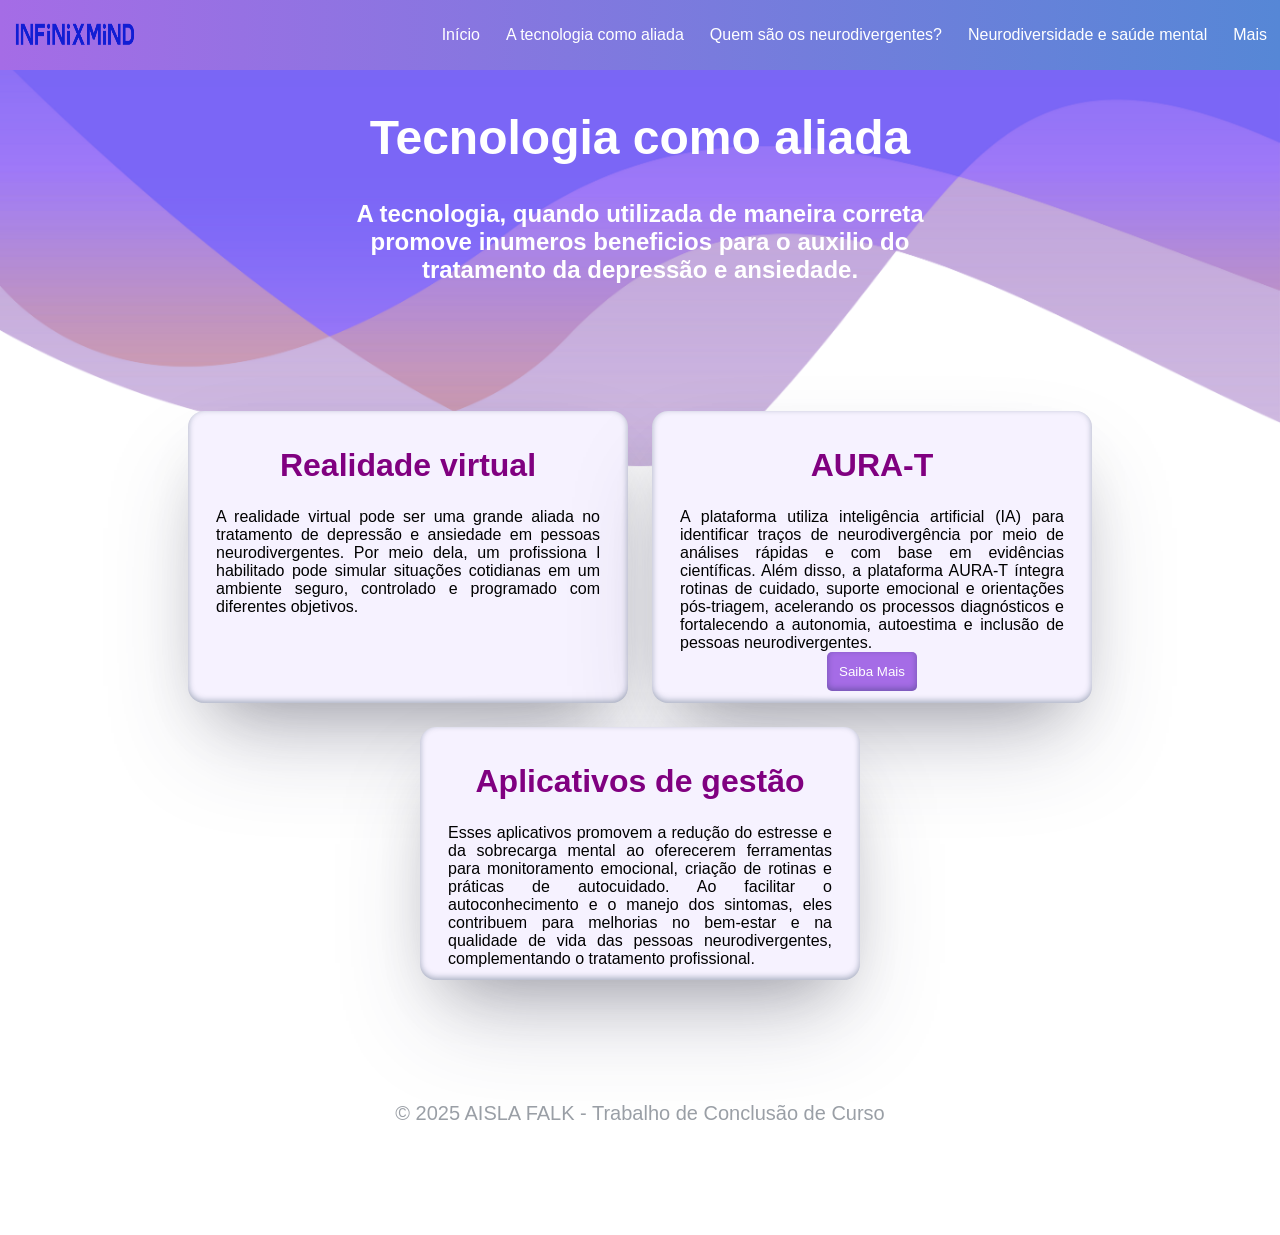
<file: tecnologia.html>
<!doctype html>
<html lang="pt-br">
  <head>
    <meta charset="utf-8">
	<meta name="viewport" content="width=device-width, initial-scale=1.0">
    <meta http-equiv="X-UA-Compatible" content="ie=edge">
    <title>InfinixMind | Tecnologia como aliada</title>
	<link href="https://fonts.cdnfonts.com/css/opendyslexic" rel="stylesheet">
	<link rel="stylesheet" type="text/css" href="style.css" />
  </head>
  <body>
  <div class="tecnologia">
<nav id="menu">
<div class="logo">
	   <img src="logosite.png">
	  </div>
  <ul class="menu">
    <li><a href="index.html">Início</a></li>
	<li><a href="tecnologia.html">A tecnologia como aliada</a></li>
	<li><a href="neuro.html">Quem são os neurodivergentes?</a></li>
	<li><a href="saudemental.html">Neurodiversidade e saúde mental</a></li>
    <li><a href="mais.html">Mais</a></li> 
  </ul>
</nav>

<h1 id="tca">Tecnologia como aliada</h1>
	<h5 id="textotca">A tecnologia, quando utilizada de maneira correta promove inumeros beneficios
	para o auxilio do tratamento da depressão e ansiedade.</h5>


<div class="container">

	<div class="tecnoaliadas">
		<h2 id="h2tecno">Realidade virtual</h2>
			<p id="ptecno">A realidade virtual pode ser uma grande aliada no tratamento de
			depressão e ansiedade em pessoas neurodivergentes. Por meio dela, um profissiona
			l habilitado pode simular situações cotidianas em um ambiente seguro, controlado
			e programado com diferentes objetivos.</p>
	</div>	
	
	<div class="tecnoaliadas">
		<h2 id="h2tecno">AURA-T</h2>
			<p id="ptecno"> A plataforma utiliza inteligência artificial (IA) para identificar
			traços de neurodivergência por meio de análises rápidas e com base
			em evidências científicas. 
			Além disso, a plataforma AURA‑T íntegra rotinas de
			cuidado, suporte emocional e orientações pós-triagem, acelerando
			os processos diagnósticos e fortalecendo a autonomia, autoestima e inclusão
			de pessoas neurodivergentes.
			</p>
			<a href="https://braine.digital/produtos/aura-t">
				<button type="submit" class="saibamais">Saiba Mais</button>
			</a>	
	</div>	
	<div class="tecnoaliadas">
		<h2 id="h2tecno">Aplicativos de gestão</h2>
			<p id="ptecno">Esses aplicativos promovem a redução do estresse e da
			sobrecarga mental ao oferecerem ferramentas para monitoramento emocional,
			criação de rotinas e práticas de autocuidado. Ao facilitar o autoconhecimento
			e o manejo dos sintomas, eles contribuem para melhorias no bem-estar e na
			qualidade de vida das pessoas neurodivergentes, complementando o tratamento
			profissional.</p>
	</div>	
</div>
<footer>
        © 2025 AISLA FALK - Trabalho de Conclusão de Curso
    </footer>
	</div>
</body>
</html>
</file>
<file: style.css>
* {
  margin: 0;
  padding: 0;
  box-sizing: border-box;
}

body {
  font-family: 'OpenDyslexic', sans-serif;
}

#menu {
	 background-image: linear-gradient(to right, #a56ce6, #5687d6);
	display: flex;
	align-items: center;
	justify-content: space-between;
}

.logo img{
	display: block; 
   width: 130px; /*largura*/
  height: 50px; /*altura*/
  margin: 10px;
}

.menu {
	align-content: center;
  list-style: none; 
  display: flex; 
}

.menu li {
  position: relative; 
}

.menu li a {
  display: block; 
  padding: 7px 13px;
	text-decoration: none;
	font-size: 16px;
	color: white;
	border-radius: 20px;
	transition: 0.6s;
}

.menu li a:hover {
  background-color: #7a9dd6;
}

footer {
    text-align: center;
	padding:70px;
    margin: 40px ;
    color: #9a9fa6;
	font-size: 20px;
}


/*index*/
.index{
	height: 100vh;
	align-items: center;
	background-repeat: no-repeat;
	background-size: 90%;
	background-position: center;
}

.capa img{
	margin: auto;
    display: block;
}

.coracao {
	margin-top: 70px;
	display: flex;
	justify-content: center;
}

.coracao img{
  width: 660px ; /*largura*/
  height: 580px; /*altura*/
}

#h4index{
	padding: 0px;
	margin-left: 450px;
	margin-right: 450px;
	text-align: center;
	font-size: 25px;
}


/*neuro*/

.neuro{
	background-color: #9670e3;
	background-image:url('ondascinza.png');
	background-size: 100%;
	background-repeat: no-repeat;
    background-attachment: fixed;
}

#sumario {
	background:white;
	font-color: #a56ce6;
	display: flex;
	justify-content: center;
	position: sticky;
	top: 0;
	z-index: 1000; 
}

.sum {
	align-content: center;
  list-style: none; 
  display: flex; 
}

.sum li {
  position: relative; 
}

.sum li a {
  display: block; 
  padding: 7px 13px;
	text-decoration: none;
	font-size: 16px;
	color: #a56ce6;
	border-radius: 20px;
	transition: 0.6s;
}

.sum li a:hover {
  background-color: #E0DCE3;  
}

#quemneuro{
	color: #4739d9;
	font-size: 60px;
}

.textneuro{
	color: white;
	padding:30px 40px;
	margin-bottom: 30px;
	text-align: center;
}

#h1neuro{
	color: #4739d9;
	font-size:60px;
	text-align: center;
	margin-top: 40px;
	margin-bottom: 20px;
}

.h2neuro{
	font-size: 40px;
	color: purple;
	text-align: left;
	padding-left: 210px;
	padding-right: 210px;
}

#pneuro1{
	font-size: 25px;
	padding-left: 200px;
	padding-right: 200px;
}

#pneuro{
	font-size: 25px;
	color: white;
	text-align: justify;
	padding-left: 250px;
	padding-right: 250px;
	margin-bottom: 50px;
}

/*tecno*/ 

.tecnologia{
	background-image:url('ondas.png');
	background-size: 100%;
	background-repeat: no-repeat;
    background-attachment: fixed;
}

#tca{
	color: white;
	padding-top: 40px;
	text-align: center;
	font-size: 48px;
}

#textotca{
	margin-left:300px;
	margin-right:300px;
	margin-bottom: 80px;
	color: white;
	padding: 35px;
	text-align: center;
	font-size: 24px;
}

#ptecno{
	padding-top: 14,4px;
	padding-bottom: 38,4px;
	padding-left: 16px; 
	padding-right: 16px;
	font-size: 16px;
	text-align: justify;
}

#h2tecno{
	padding: 24px;
	text-align: center;
	font-size: 32px;
	color: purple;
}


.container {
    display: flex;
    justify-content: center;
    flex-wrap: wrap;
 }
 
 .tecnoaliadas {
    background: #f6f2ff;
    border-radius: 16px;
    width: 440px;
    margin: 12px;
    padding: 12px;
box-shadow: rgba(50, 50, 93, 0.25) 0px 50px 100px -20px, rgba(0, 0, 0, 0.3) 0px 30px 60px -30px, rgba(10, 37, 64, 0.35) 0px -2px 6px 0px inset;
    text-align: center;
 }
 
.tecnoaliadas button {
	margin-bottom: 38,4px;
    padding: 12px;
    background-color: #a56ce6;
    color: white;
    border: none;
    border-radius: 5px;
    cursor: pointer;
	box-shadow: rgba(50, 50, 93, 0.25) 0px 50px 100px -20px, rgba(0, 0, 0, 0.3) 0px 30px 60px -30px, rgba(10, 37, 64, 0.35) 0px -2px 6px 0px inset;
 }
 
.tecnoaliadas button:hover {
    background-color: #5687d6;
 }
 
 .tecnoaliadas h2{
	text-align: center;
	font-size: 24px;
	color: black;
 } 
 

/*mental*/

.saudemental{
	background-color: #afb9e6;
	background-image:url('folhas.png');
	background-size: 100%;
	background-repeat: no-repeat;
}

#h1mental{
	color: White;
	font-size:60px;
	text-align: center;
	padding-left: 600px;
	padding-right: 600px;
	margin-top: 40px;
	margin-bottom: 30px;
}

#pmental{
	font-size: 25px;
	color: white;
	text-align: center;
	padding-left: 250px;
	padding-right: 250px;
	margin-bottom: 50px;
}

.h2mental{
	font-size: 40px;
	color:purple;
	padding-left: 200px;
	padding-right: 200px;
}

#h3mental{
	font-size: 30px;
	color:purple;
	padding-left: 210px;
	padding-right: 210px;
}

.quadro {
	margin: 70px;
	display: flex;
	justify-content: center;
}

#p2mental{
	font-size:23px;
	color: white;
	padding-left: 210px;
	padding-right: 210px;
}

#p3mental{
	font-size: 20px;
	color: white;
	padding-left: 220px;
	padding-right: 220px;
}


/*mais*/
.mais{
background-color: #a8c3ef;
	background-image:url('neon.png');
	background-size: 100%;
	background-repeat: no-repeat;
}
	
.cards {
	display: flex;
    justify-content: center;
    margin-top: 150px;
	margin-bottom: 150px;
}

.card {
    background: #926bdf;
    border-radius: 50px;
    text-align: center;
		padding-left: 50px;
	padding-right: 50px;
    width: 1000px;
    transition: transform 0.3s;
		margin-left: 50px;
	margin-right: 50px;	
}

.card:hover {
    transform: translateY(-10px);
}

#h2mais{
	padding: 20px;
	font-size:45px;
	color: white;
}

#pmais{
	font-size: 27px;
	color:white;
}

.mais button {
    padding: 10px;
	width: 250px;
    background-color: #a8c3ef;
	font-size: 22,5px;
    color: white;
    border: none;
    border-radius: 20px;
    cursor: pointer;
	display: flex;
	justify-content: center;
 }
 
.mais button:hover {
    background-color: white;
	color: #a8c3ef;
 }
 
 .botao {
	 margin: 70px;
	 display: flex;
	justify-content: center;
 }
 
 .banner1 {
    height: 60vh; /* menor altura */
    background: linear-gradient(rgba(0,0,0,0), rgba(0,0,0,0)), url('ondasazul.png');
    background-size: cover; /* cobre toda a partezinha do "banner" */
    background-position: center; /* centraliza */
    background-repeat: no-repeat;
    display: flex;
    align-items: center;
    justify-content: center;
    text-align: center;
}

.banner2 {
    height: 60vh; /* menor altura */
    background: linear-gradient(rgba(0,0,0,0), rgba(0,0,0,0)), url('ondasroxa.png');
    background-size: cover; /* cobre toda a partezinha do "banner" */
    background-position: center; /* centraliza */
    background-repeat: no-repeat;
    display: flex;
    align-items: center;
    justify-content: center;
    text-align: center;
}

.titulo-com-imagens {
	display: flex;
	align-items: center;
	justify-content: center; 
	padding: 16px 32px;
}

.icone-esq {
	width: 104px;
	height: 74px;
}
.icone-dir {
	width: 74px;
	height: 80px;
}

#leisedireitos{
	text-align: center;
	color: #181c97;
	font-size: 70px;
}

#h2mais2{
	margin-top: 55px;
	font-size: 42px;
	color:purple;
	padding-left: 400px;
	padding-right: 400px;
}

#pmais2{
	text-align: justify;
	color: white;
	margin: 20px;
	font-size:25px;
	padding-left: 410px;
	padding-right: 410px;
}

#sobreosite{
	text-align: center;
	color: purple;
	font-size: 70px;	
}

#pmais3{
	text-align: justify;
	color: white;
	margin: 20px;
	font-size:25px;
	padding-left: 410px;
	padding-right: 410px;
}

#titulodicas{
	text-align: center;
	color: #6b0676;
	font-size: 70px;
}

#para{
	margin: 55px;
	text-align: center;
	font-size: 50px;
	color: #6258ab;
	padding-left: 400px;
	padding-right: 400px;
}

#dicas{
	margin-top: 30px;
	text-align: left;
	font-size: 43px;
	color: #6b0676;
	padding-left: 400px;
	padding-right: 400px;
}

#textodicas{
	text-align: justify;
	color: white;
	margin: 20px;
	
	font-size:25px;
	padding-left: 410px;
	padding-right: 410px;
}
</file>
